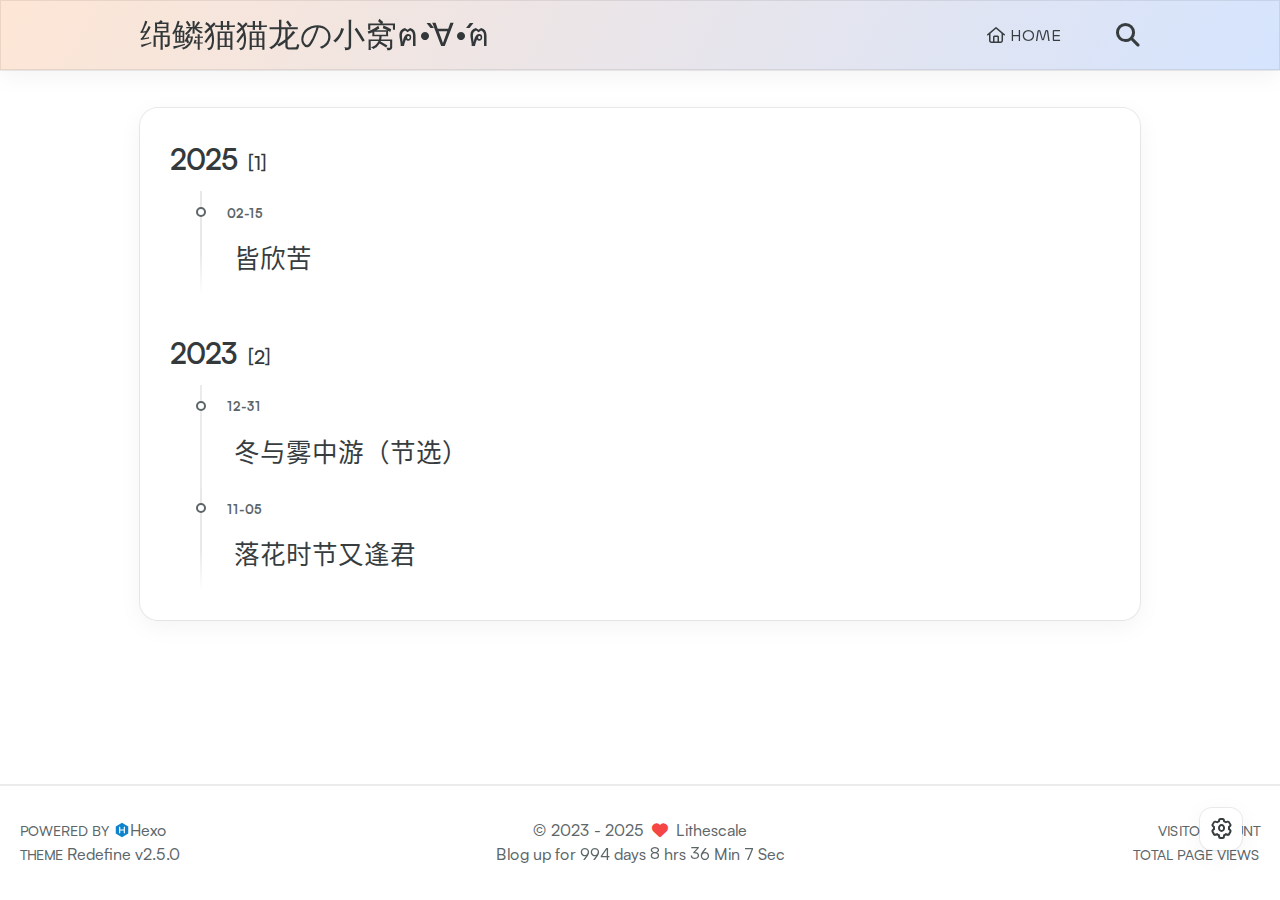
<file: archives/index.html>
<!DOCTYPE html>
<html lang="en">
<head>
    <meta charset="utf-8">
    <meta name="viewport" content="width=device-width, initial-scale=1">
    <meta name="keywords" content="Hexo Theme Redefine">
    
    <meta name="author" content="Lithescale">
    <!-- preconnect -->
    <link rel="preconnect" href="https://fonts.googleapis.com">
    <link rel="preconnect" href="https://fonts.gstatic.com" crossorigin>

    
    <!--- Seo Part-->
    
    <link rel="canonical" href="https://flechn.github.io/archives/"/>
    <meta name="robots" content="index,follow">
    <meta name="googlebot" content="index,follow">
    <meta name="revisit-after" content="1 days">
    
        <meta property="og:type" content="website">
<meta property="og:title" content="Hexo">
<meta property="og:url" content="https://flechn.github.io/archives/index.html">
<meta property="og:site_name" content="Hexo">
<meta property="og:locale" content="en_US">
<meta property="article:author" content="John Doe">
<meta name="twitter:card" content="summary">
    
    
    <!--- Icon Part-->
    <link rel="icon" type="image/png" href="https://fig.lscd.cc/file/8280c5a23517429c062c4.png" sizes="192x192">
    <link rel="apple-touch-icon" sizes="180x180" href="https://fig.lscd.cc/file/8280c5a23517429c062c4.png">
    <meta name="theme-color" content="#FF7B53">
    <link rel="shortcut icon" href="https://fig.lscd.cc/file/8280c5a23517429c062c4.png">
    <!--- Page Info-->
    
    <title>
        
            Archive -
        
        绵鳞猫猫龙の小窝ฅ•̀∀•́ฅ
    </title>
    
<link rel="stylesheet" href="/css/style.css">


    
        
<link rel="stylesheet" href="/assets/build/styles.css">

    

    
<link rel="stylesheet" href="/fonts/fonts.css">

    
<link rel="stylesheet" href="/fonts/Satoshi/satoshi.css">

    
<link rel="stylesheet" href="/fonts/Chillax/chillax.css">

    <!--- Font Part-->
    
    
    
    

    <!--- Inject Part-->
    
    <script id="hexo-configurations">
    window.config = {"hostname":"flechn.github.io","root":"/","language":"en","path":"search.xml"};
    window.theme = {"articles":{"style":{"font_size":"16px","line_height":1.5,"image_border_radius":"14px","image_alignment":"center","image_caption":false,"link_icon":true},"word_count":{"enable":true,"count":true,"min2read":true},"author_label":{"enable":true,"auto":false,"list":[]},"code_block":{"copy":true,"style":"mac","font":{"enable":false,"family":null,"url":null}},"toc":{"enable":true,"max_depth":3,"number":false,"expand":true,"init_open":true},"copyright":true,"lazyload":true,"recommendation":{"enable":false,"title":"推荐阅读","limit":3,"mobile_limit":2,"placeholder":"/images/wallhaven-wqery6-light.webp","skip_dirs":[]}},"colors":{"primary":"#FF7B53","secondary":null},"global":{"fonts":{"chinese":{"enable":false,"family":null,"url":null},"english":{"enable":false,"family":null,"url":null}},"content_max_width":"1000px","sidebar_width":"210px","hover":{"shadow":true,"scale":false},"scroll_progress":{"bar":false,"percentage":true},"website_counter":{"url":"https://busuanzi.ibruce.info/busuanzi/2.3/busuanzi.pure.mini.js","enable":true,"site_pv":true,"site_uv":true,"post_pv":true},"single_page":true,"open_graph":true,"google_analytics":{"enable":false,"id":null}},"home_banner":{"enable":true,"style":"fixed","image":{"light":"https://fig.lscd.cc/file/172b1b7dfab0bb85135b8.jpg","dark":"/images/wallhaven-wqery6-dark.webp"},"title":"Lithescale is here~","subtitle":{"text":["戚雨藏云碎诡风，轻羽绵鳞猫猫龙"],"hitokoto":{"enable":false,"api":"https://v1.hitokoto.cn"},"typing_speed":100,"backing_speed":80,"starting_delay":500,"backing_delay":1500,"loop":true,"smart_backspace":true},"text_color":{"light":"#fff","dark":"#d1d1b6"},"text_style":{"title_size":"2.8rem","subtitle_size":"1.5rem","line_height":1.2},"custom_font":{"enable":false,"family":null,"url":null},"social_links":{"enable":true,"links":{"github":"https://github.com/flechn","instagram":null,"zhihu":null,"twitter":null,"email":null},"qrs":{"weixin":null}}},"plugins":{"feed":{"enable":false},"aplayer":{"enable":false,"type":"fixed","audios":[{"name":null,"artist":null,"url":null,"cover":null}]},"mermaid":{"enable":false,"version":"9.3.0"}},"version":"2.5.0","navbar":{"auto_hide":false,"color":{"left":"#f78736","right":"#367df7","transparency":35},"links":{"Home":{"path":"/","icon":"fa-regular fa-house"}},"search":{"enable":true,"preload":true}},"page_templates":{"friends_column":2,"tags_style":"blur"},"home":{"sidebar":{"enable":true,"position":"left","first_item":"menu","announcement":null,"links":null},"article_date_format":"auto","categories":{"enable":true,"limit":3},"tags":{"enable":true,"limit":3}},"footerStart":"2023/11/5 13:00:00"};
    window.lang_ago = {"second":"%s seconds ago","minute":"%s minutes ago","hour":"%s hours ago","day":"%s days ago","week":"%s weeks ago","month":"%s months ago","year":"%s years ago"};
    window.data = {"masonry":false};
  </script>
    
    <!--- Fontawesome Part-->
    
<link rel="stylesheet" href="/fontawesome/fontawesome.min.css">

    
<link rel="stylesheet" href="/fontawesome/brands.min.css">

    
<link rel="stylesheet" href="/fontawesome/solid.min.css">

    
<link rel="stylesheet" href="/fontawesome/regular.min.css">

    
    
    
    
<meta name="generator" content="Hexo 7.0.0"></head>


<body>
<div class="progress-bar-container">
    

    
        <span class="pjax-progress-bar"></span>
        <span class="swup-progress-icon">
            <i class="fa-solid fa-circle-notch fa-spin"></i>
        </span>
    
</div>


<main class="page-container" id="swup">

    

    <div class="main-content-container">


        <div class="main-content-header">
            <header class="navbar-container">
    
    <div class="navbar-content">
        <div class="left">
            
            <a class="logo-title" href="/">
                
                绵鳞猫猫龙の小窝ฅ•̀∀•́ฅ
                
            </a>
        </div>

        <div class="right">
            <!-- PC -->
            <div class="desktop">
                <ul class="navbar-list">
                    
                        
                            <li class="navbar-item">
                                <!-- Menu -->
                                <a class="" 
                                    href="/"  >
                                    
                                        
                                            <i class="fa-regular fa-house"></i>
                                        
                                        HOME
                                    
                                </a>
                                <!-- Submenu -->
                                
                            </li>
                    
                    
                        <li class="navbar-item search search-popup-trigger">
                            <i class="fa-solid fa-magnifying-glass"></i>
                        </li>
                    
                </ul>
            </div>
            <!-- Mobile -->
            <div class="mobile">
                
                    <div class="icon-item search search-popup-trigger"><i class="fa-solid fa-magnifying-glass"></i></div>
                
                <div class="icon-item navbar-bar">
                    <div class="navbar-bar-middle"></div>
                </div>
            </div>
        </div>
    </div>

    <!-- Mobile drawer -->
    <div class="navbar-drawer w-full absolute top-0 left-0 bg-background-color">
        <ul class="drawer-navbar-list flex flex-col justify-start items-center">
            
                
                    <li class="drawer-navbar-item text-base my-1.5 flex justify-center items-center">
                        <a class="rounded-3xl py-1.5 px-5 hover:border hover:!text-primary active:!text-primary group " 
                        href="/"  >
                             
                                
                                    <i class="fa-regular fa-house"></i>
                                
                                HOME
                            
                        </a>
                    </li>
                    <!-- Submenu -->
                    
            

        </ul>
    </div>

    <div class="window-mask"></div>

</header>


        </div>

        <div class="main-content-body">

            

            <div class="main-content">

                
                    <div class="archive-container ">
    

<div class="archive-list-container">
    
        <section class="archive-item">
            <div class="archive-item-header">
                <span class="archive-year">2025</span>
                <span class="archive-year-post-count">[1]</span>
            </div>
            <ul class="article-list">
              
                
                    
                    <li class="article-item" date-is='02-15'>
                
                
                    <a href="/2025/02/15/%E7%9A%86%E6%AC%A3%E8%8B%A6/">
                        <span class="article-title">皆欣苦</span>
                    </a>
                
              
            </ul>
        </section>
    
        <section class="archive-item">
            <div class="archive-item-header">
                <span class="archive-year">2023</span>
                <span class="archive-year-post-count">[2]</span>
            </div>
            <ul class="article-list">
              
                
                    
                    <li class="article-item" date-is='12-31'>
                
                
                    <a href="/2023/12/31/%E5%86%AC%E4%B8%8E%E9%9B%BE%E4%B8%AD%E6%B8%B8/">
                        <span class="article-title">冬与雾中游（节选）</span>
                    </a>
                
              
                
                    
                    <li class="article-item" date-is='11-05'>
                
                
                    <a href="/2023/11/05/%E8%90%BD%E8%8A%B1%E6%97%B6%E8%8A%82%E5%8F%88%E9%80%A2%E5%90%9B/">
                        <span class="article-title">落花时节又逢君</span>
                    </a>
                
              
            </ul>
        </section>
    
</div>

</div>

                

            </div>

            

        </div>

        <div class="main-content-footer">
            <footer class="footer mt-5 py-5 h-auto text-base text-third-text-color relative border-t-2 border-t-border-color">
    <div class="info-container py-3 text-center">
        
        <div class="text-center">
            &copy;
            
              <span>2023</span>
              -
            
            2025&nbsp;&nbsp;<i class="fa-solid fa-heart fa-beat" style="--fa-animation-duration: 0.5s; color: #f54545"></i>&nbsp;&nbsp;<a href="/">Lithescale</a>
        </div>
        
            <script data-swup-reload-script src="https://busuanzi.ibruce.info/busuanzi/2.3/busuanzi.pure.mini.js"></script>
            <div class="relative text-center lg:absolute lg:right-[20px] lg:top-1/2 lg:-translate-y-1/2 lg:text-right">
                
                    <span id="busuanzi_container_site_uv" class="lg:!block">
                        <span class="text-sm">VISITOR COUNT</span>
                        <span id="busuanzi_value_site_uv"></span>
                    </span>
                
                
                    <span id="busuanzi_container_site_pv" class="lg:!block">
                        <span class="text-sm">TOTAL PAGE VIEWS</span>
                        <span id="busuanzi_value_site_pv"></span>
                    </span>
                
            </div>
        
        <div class="relative text-center lg:absolute lg:left-[20px] lg:top-1/2 lg:-translate-y-1/2 lg:text-left">
            <span class="lg:block text-sm">POWERED BY <?xml version="1.0" encoding="utf-8"?><!DOCTYPE svg PUBLIC "-//W3C//DTD SVG 1.1//EN" "http://www.w3.org/Graphics/SVG/1.1/DTD/svg11.dtd"><svg class="relative top-[2px] inline-block align-baseline" version="1.1" id="圖層_1" xmlns="http://www.w3.org/2000/svg" xmlns:xlink="http://www.w3.org/1999/xlink" x="0px" y="0px" width="1rem" height="1rem" viewBox="0 0 512 512" enable-background="new 0 0 512 512" xml:space="preserve"><path fill="#0E83CD" d="M256.4,25.8l-200,115.5L56,371.5l199.6,114.7l200-115.5l0.4-230.2L256.4,25.8z M349,354.6l-18.4,10.7l-18.6-11V275H200v79.6l-18.4,10.7l-18.6-11v-197l18.5-10.6l18.5,10.8V237h112v-79.6l18.5-10.6l18.5,10.8V354.6z"/></svg><a target="_blank" class="text-base" href="https://hexo.io">Hexo</a></span>
            <span class="text-sm lg:block">THEME&nbsp;<a class="text-base" target="_blank" href="https://github.com/EvanNotFound/hexo-theme-redefine">Redefine v2.5.0</a></span>
        </div>
        
        
            <div>
                Blog up for <span class="odometer" id="runtime_days" ></span> days <span class="odometer" id="runtime_hours"></span> hrs <span class="odometer" id="runtime_minutes"></span> Min <span class="odometer" id="runtime_seconds"></span> Sec
            </div>
        
        
            <script data-swup-reload-script>
                try {
                    function odometer_init() {
                    const elements = document.querySelectorAll('.odometer');
                    elements.forEach(el => {
                        new Odometer({
                            el,
                            format: '( ddd).dd',
                            duration: 200
                        });
                    });
                    }
                    odometer_init();
                } catch (error) {}
            </script>
        
        
        
    </div>  
</footer>
        </div>
    </div>

    

    <div class="right-side-tools-container">
        <div class="side-tools-container">
    <ul class="hidden-tools-list">
        <li class="right-bottom-tools tool-font-adjust-plus flex justify-center items-center">
            <i class="fa-regular fa-magnifying-glass-plus"></i>
        </li>

        <li class="right-bottom-tools tool-font-adjust-minus flex justify-center items-center">
            <i class="fa-regular fa-magnifying-glass-minus"></i>
        </li>

        <li class="right-bottom-tools tool-dark-light-toggle flex justify-center items-center">
            <i class="fa-regular fa-moon"></i>
        </li>

        <!-- rss -->
        

        

        <li class="right-bottom-tools tool-scroll-to-bottom flex justify-center items-center">
            <i class="fa-regular fa-arrow-down"></i>
        </li>
    </ul>

    <ul class="visible-tools-list">
        <li class="right-bottom-tools toggle-tools-list flex justify-center items-center">
            <i class="fa-regular fa-cog fa-spin"></i>
        </li>
        
            <li class="right-bottom-tools tool-scroll-to-top flex justify-center items-center">
                <i class="arrow-up fas fa-arrow-up"></i>
                <span class="percent"></span>
            </li>
        
        
    </ul>
</div>

    </div>

    <div class="image-viewer-container">
    <img src="">
</div>


    
        <div class="search-pop-overlay">
    <div class="popup search-popup">
        <div class="search-header">
          <span class="search-input-field-pre">
            <i class="fa-solid fa-keyboard"></i>
          </span>
            <div class="search-input-container">
                <input autocomplete="off"
                       autocorrect="off"
                       autocapitalize="off"
                       placeholder="Search..."
                       spellcheck="false"
                       type="search"
                       class="search-input"
                >
            </div>
            <span class="popup-btn-close">
                <i class="fa-solid fa-times"></i>
            </span>
        </div>
        <div id="search-result">
            <div id="no-result">
                <i class="fa-solid fa-spinner fa-spin-pulse fa-5x fa-fw"></i>
            </div>
        </div>
    </div>
</div>

    

</main>


    
<script src="/js/libs/Swup.min.js"></script>

<script src="/js/libs/SwupSlideTheme.min.js"></script>

<script src="/js/libs/SwupScriptsPlugin.min.js"></script>

<script src="/js/libs/SwupProgressPlugin.min.js"></script>

<script src="/js/libs/SwupScrollPlugin.min.js"></script>

<script src="/js/libs/SwupPreloadPlugin.min.js"></script>

<script>
    const swup = new Swup({
        plugins: [
            new SwupScriptsPlugin({
                optin: true,
            }),
            new SwupProgressPlugin(),
            new SwupScrollPlugin({
                offset: 80,
            }),
            new SwupSlideTheme({
                mainElement: ".main-content-body",
            }),
            new SwupPreloadPlugin(),
        ],
        containers: ["#swup"],
    });
</script>







<script src="/js/tools/imageViewer.js" type="module"></script>

<script src="/js/utils.js" type="module"></script>

<script src="/js/main.js" type="module"></script>

<script src="/js/layouts/navbarShrink.js" type="module"></script>

<script src="/js/tools/scrollTopBottom.js" type="module"></script>

<script src="/js/tools/lightDarkSwitch.js" type="module"></script>

<script src="/js/layouts/categoryList.js" type="module"></script>



    
<script src="/js/tools/localSearch.js" type="module"></script>




    
<script src="/js/tools/codeBlock.js" type="module"></script>




    
<script src="/js/layouts/lazyload.js" type="module"></script>




    
<script src="/js/tools/runtime.js"></script>

    
<script src="/js/libs/odometer.min.js"></script>

    
<link rel="stylesheet" href="/assets/odometer-theme-minimal.css">




  
<script src="/js/libs/Typed.min.js"></script>

  
<script src="/js/plugins/typed.js" type="module"></script>







<div class="post-scripts" data-swup-reload-script>
    
        
<script src="/js/libs/anime.min.js"></script>

        
<script src="/js/tools/tocToggle.js" type="module"></script>

<script src="/js/layouts/toc.js" type="module"></script>

<script src="/js/plugins/tabs.js" type="module"></script>

    
</div>


</body>
</html>
</file>
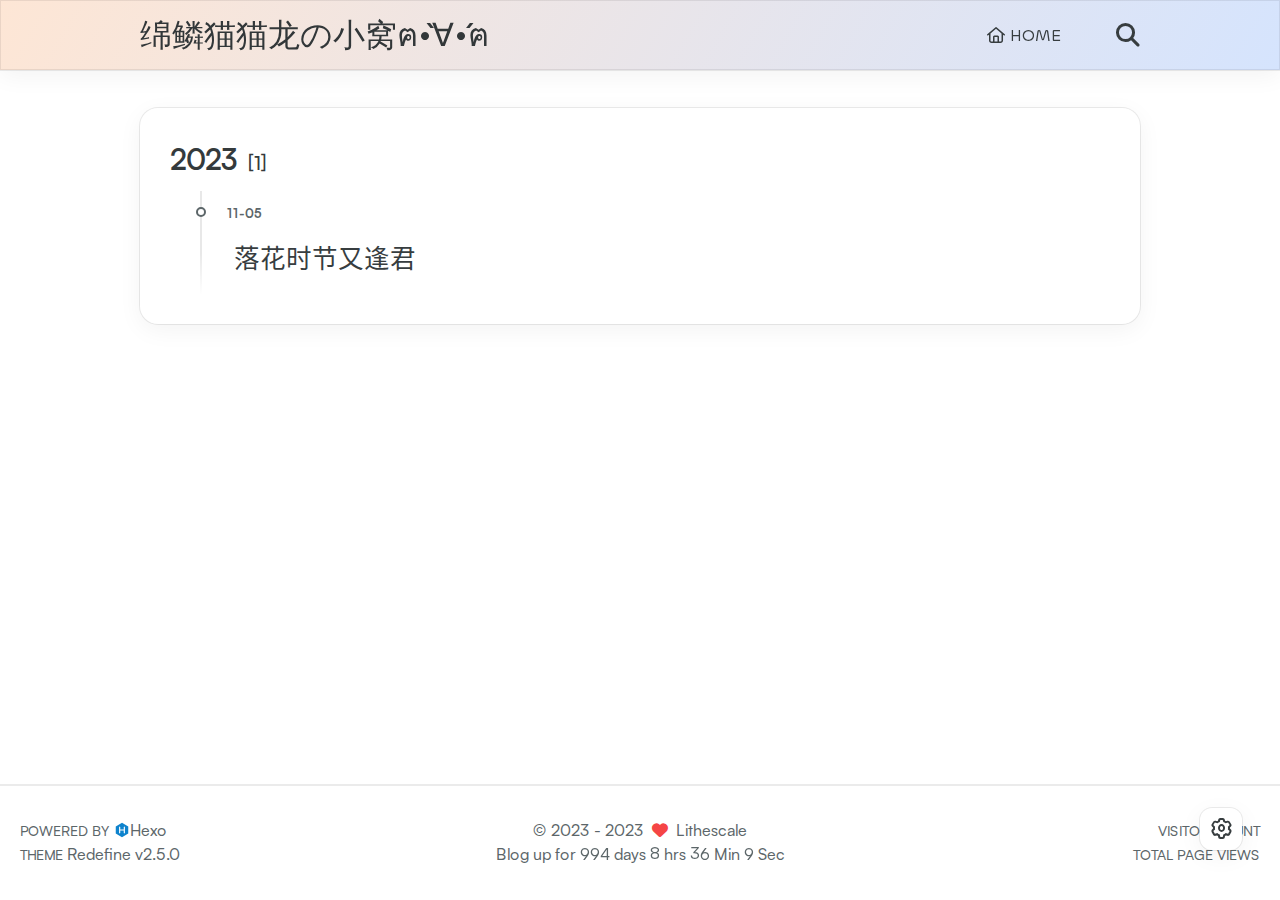
<file: archives/2023/index.html>
<!DOCTYPE html>
<html lang="en">
<head>
    <meta charset="utf-8">
    <meta name="viewport" content="width=device-width, initial-scale=1">
    <meta name="keywords" content="Hexo Theme Redefine">
    
    <meta name="author" content="Lithescale">
    <!-- preconnect -->
    <link rel="preconnect" href="https://fonts.googleapis.com">
    <link rel="preconnect" href="https://fonts.gstatic.com" crossorigin>

    
    <!--- Seo Part-->
    
    <link rel="canonical" href="https://flechn.github.io/archives/2023/"/>
    <meta name="robots" content="index,follow">
    <meta name="googlebot" content="index,follow">
    <meta name="revisit-after" content="1 days">
    
        <meta property="og:type" content="website">
<meta property="og:title" content="Hexo">
<meta property="og:url" content="https://flechn.github.io/archives/2023/index.html">
<meta property="og:site_name" content="Hexo">
<meta property="og:locale" content="en_US">
<meta property="article:author" content="John Doe">
<meta name="twitter:card" content="summary">
    
    
    <!--- Icon Part-->
    <link rel="icon" type="image/png" href="https://fig.lscd.cc/file/8280c5a23517429c062c4.png" sizes="192x192">
    <link rel="apple-touch-icon" sizes="180x180" href="https://fig.lscd.cc/file/8280c5a23517429c062c4.png">
    <meta name="theme-color" content="#FF7B53">
    <link rel="shortcut icon" href="https://fig.lscd.cc/file/8280c5a23517429c062c4.png">
    <!--- Page Info-->
    
    <title>
        
            Archive: 2023 -
        
        绵鳞猫猫龙の小窝ฅ•̀∀•́ฅ
    </title>
    
<link rel="stylesheet" href="/css/style.css">


    
        
<link rel="stylesheet" href="/assets/build/styles.css">

    

    
<link rel="stylesheet" href="/fonts/fonts.css">

    
<link rel="stylesheet" href="/fonts/Satoshi/satoshi.css">

    
<link rel="stylesheet" href="/fonts/Chillax/chillax.css">

    <!--- Font Part-->
    
    
    
    

    <!--- Inject Part-->
    
    <script id="hexo-configurations">
    window.config = {"hostname":"flechn.github.io","root":"/","language":"en","path":"search.xml"};
    window.theme = {"articles":{"style":{"font_size":"16px","line_height":1.5,"image_border_radius":"14px","image_alignment":"center","image_caption":false,"link_icon":true},"word_count":{"enable":true,"count":true,"min2read":true},"author_label":{"enable":true,"auto":false,"list":[]},"code_block":{"copy":true,"style":"mac","font":{"enable":false,"family":null,"url":null}},"toc":{"enable":true,"max_depth":3,"number":false,"expand":true,"init_open":true},"copyright":true,"lazyload":true,"recommendation":{"enable":false,"title":"推荐阅读","limit":3,"mobile_limit":2,"placeholder":"/images/wallhaven-wqery6-light.webp","skip_dirs":[]}},"colors":{"primary":"#FF7B53","secondary":null},"global":{"fonts":{"chinese":{"enable":false,"family":null,"url":null},"english":{"enable":false,"family":null,"url":null}},"content_max_width":"1000px","sidebar_width":"210px","hover":{"shadow":true,"scale":false},"scroll_progress":{"bar":false,"percentage":true},"website_counter":{"url":"https://busuanzi.ibruce.info/busuanzi/2.3/busuanzi.pure.mini.js","enable":true,"site_pv":true,"site_uv":true,"post_pv":true},"single_page":true,"open_graph":true,"google_analytics":{"enable":false,"id":null}},"home_banner":{"enable":true,"style":"fixed","image":{"light":"https://fig.lscd.cc/file/172b1b7dfab0bb85135b8.jpg","dark":"/images/wallhaven-wqery6-dark.webp"},"title":"Lithescale is here~","subtitle":{"text":["戚雨藏云碎诡风，轻羽绵鳞猫猫龙"],"hitokoto":{"enable":false,"api":"https://v1.hitokoto.cn"},"typing_speed":100,"backing_speed":80,"starting_delay":500,"backing_delay":1500,"loop":true,"smart_backspace":true},"text_color":{"light":"#fff","dark":"#d1d1b6"},"text_style":{"title_size":"2.8rem","subtitle_size":"1.5rem","line_height":1.2},"custom_font":{"enable":false,"family":null,"url":null},"social_links":{"enable":true,"links":{"github":"https://github.com/flechn","instagram":null,"zhihu":null,"twitter":null,"email":null},"qrs":{"weixin":null}}},"plugins":{"feed":{"enable":false},"aplayer":{"enable":false,"type":"fixed","audios":[{"name":null,"artist":null,"url":null,"cover":null}]},"mermaid":{"enable":false,"version":"9.3.0"}},"version":"2.5.0","navbar":{"auto_hide":false,"color":{"left":"#f78736","right":"#367df7","transparency":35},"links":{"Home":{"path":"/","icon":"fa-regular fa-house"}},"search":{"enable":true,"preload":true}},"page_templates":{"friends_column":2,"tags_style":"blur"},"home":{"sidebar":{"enable":true,"position":"left","first_item":"menu","announcement":null,"links":null},"article_date_format":"auto","categories":{"enable":true,"limit":3},"tags":{"enable":true,"limit":3}},"footerStart":"2023/11/5 13:00:00"};
    window.lang_ago = {"second":"%s seconds ago","minute":"%s minutes ago","hour":"%s hours ago","day":"%s days ago","week":"%s weeks ago","month":"%s months ago","year":"%s years ago"};
    window.data = {"masonry":false};
  </script>
    
    <!--- Fontawesome Part-->
    
<link rel="stylesheet" href="/fontawesome/fontawesome.min.css">

    
<link rel="stylesheet" href="/fontawesome/brands.min.css">

    
<link rel="stylesheet" href="/fontawesome/solid.min.css">

    
<link rel="stylesheet" href="/fontawesome/regular.min.css">

    
    
    
    
<meta name="generator" content="Hexo 7.0.0"></head>


<body>
<div class="progress-bar-container">
    

    
        <span class="pjax-progress-bar"></span>
        <span class="swup-progress-icon">
            <i class="fa-solid fa-circle-notch fa-spin"></i>
        </span>
    
</div>


<main class="page-container" id="swup">

    

    <div class="main-content-container">


        <div class="main-content-header">
            <header class="navbar-container">
    
    <div class="navbar-content">
        <div class="left">
            
            <a class="logo-title" href="/">
                
                绵鳞猫猫龙の小窝ฅ•̀∀•́ฅ
                
            </a>
        </div>

        <div class="right">
            <!-- PC -->
            <div class="desktop">
                <ul class="navbar-list">
                    
                        
                            <li class="navbar-item">
                                <!-- Menu -->
                                <a class="" 
                                    href="/"  >
                                    
                                        
                                            <i class="fa-regular fa-house"></i>
                                        
                                        HOME
                                    
                                </a>
                                <!-- Submenu -->
                                
                            </li>
                    
                    
                        <li class="navbar-item search search-popup-trigger">
                            <i class="fa-solid fa-magnifying-glass"></i>
                        </li>
                    
                </ul>
            </div>
            <!-- Mobile -->
            <div class="mobile">
                
                    <div class="icon-item search search-popup-trigger"><i class="fa-solid fa-magnifying-glass"></i></div>
                
                <div class="icon-item navbar-bar">
                    <div class="navbar-bar-middle"></div>
                </div>
            </div>
        </div>
    </div>

    <!-- Mobile drawer -->
    <div class="navbar-drawer w-full absolute top-0 left-0 bg-background-color">
        <ul class="drawer-navbar-list flex flex-col justify-start items-center">
            
                
                    <li class="drawer-navbar-item text-base my-1.5 flex justify-center items-center">
                        <a class="rounded-3xl py-1.5 px-5 hover:border hover:!text-primary active:!text-primary group " 
                        href="/"  >
                             
                                
                                    <i class="fa-regular fa-house"></i>
                                
                                HOME
                            
                        </a>
                    </li>
                    <!-- Submenu -->
                    
            

        </ul>
    </div>

    <div class="window-mask"></div>

</header>


        </div>

        <div class="main-content-body">

            

            <div class="main-content">

                
                    <div class="archive-container ">
    

<div class="archive-list-container">
    
        <section class="archive-item">
            <div class="archive-item-header">
                <span class="archive-year">2023</span>
                <span class="archive-year-post-count">[1]</span>
            </div>
            <ul class="article-list">
              
                
                    
                    <li class="article-item" date-is='11-05'>
                
                
                    <a href="/2023/11/05/%E8%90%BD%E8%8A%B1%E6%97%B6%E8%8A%82%E5%8F%88%E9%80%A2%E5%90%9B/">
                        <span class="article-title">落花时节又逢君</span>
                    </a>
                
              
            </ul>
        </section>
    
</div>

</div>

                

            </div>

            

        </div>

        <div class="main-content-footer">
            <footer class="footer mt-5 py-5 h-auto text-base text-third-text-color relative border-t-2 border-t-border-color">
    <div class="info-container py-3 text-center">
        
        <div class="text-center">
            &copy;
            
              <span>2023</span>
              -
            
            2023&nbsp;&nbsp;<i class="fa-solid fa-heart fa-beat" style="--fa-animation-duration: 0.5s; color: #f54545"></i>&nbsp;&nbsp;<a href="/">Lithescale</a>
        </div>
        
            <script data-swup-reload-script src="https://busuanzi.ibruce.info/busuanzi/2.3/busuanzi.pure.mini.js"></script>
            <div class="relative text-center lg:absolute lg:right-[20px] lg:top-1/2 lg:-translate-y-1/2 lg:text-right">
                
                    <span id="busuanzi_container_site_uv" class="lg:!block">
                        <span class="text-sm">VISITOR COUNT</span>
                        <span id="busuanzi_value_site_uv"></span>
                    </span>
                
                
                    <span id="busuanzi_container_site_pv" class="lg:!block">
                        <span class="text-sm">TOTAL PAGE VIEWS</span>
                        <span id="busuanzi_value_site_pv"></span>
                    </span>
                
            </div>
        
        <div class="relative text-center lg:absolute lg:left-[20px] lg:top-1/2 lg:-translate-y-1/2 lg:text-left">
            <span class="lg:block text-sm">POWERED BY <?xml version="1.0" encoding="utf-8"?><!DOCTYPE svg PUBLIC "-//W3C//DTD SVG 1.1//EN" "http://www.w3.org/Graphics/SVG/1.1/DTD/svg11.dtd"><svg class="relative top-[2px] inline-block align-baseline" version="1.1" id="圖層_1" xmlns="http://www.w3.org/2000/svg" xmlns:xlink="http://www.w3.org/1999/xlink" x="0px" y="0px" width="1rem" height="1rem" viewBox="0 0 512 512" enable-background="new 0 0 512 512" xml:space="preserve"><path fill="#0E83CD" d="M256.4,25.8l-200,115.5L56,371.5l199.6,114.7l200-115.5l0.4-230.2L256.4,25.8z M349,354.6l-18.4,10.7l-18.6-11V275H200v79.6l-18.4,10.7l-18.6-11v-197l18.5-10.6l18.5,10.8V237h112v-79.6l18.5-10.6l18.5,10.8V354.6z"/></svg><a target="_blank" class="text-base" href="https://hexo.io">Hexo</a></span>
            <span class="text-sm lg:block">THEME&nbsp;<a class="text-base" target="_blank" href="https://github.com/EvanNotFound/hexo-theme-redefine">Redefine v2.5.0</a></span>
        </div>
        
        
            <div>
                Blog up for <span class="odometer" id="runtime_days" ></span> days <span class="odometer" id="runtime_hours"></span> hrs <span class="odometer" id="runtime_minutes"></span> Min <span class="odometer" id="runtime_seconds"></span> Sec
            </div>
        
        
            <script data-swup-reload-script>
                try {
                    function odometer_init() {
                    const elements = document.querySelectorAll('.odometer');
                    elements.forEach(el => {
                        new Odometer({
                            el,
                            format: '( ddd).dd',
                            duration: 200
                        });
                    });
                    }
                    odometer_init();
                } catch (error) {}
            </script>
        
        
        
    </div>  
</footer>
        </div>
    </div>

    

    <div class="right-side-tools-container">
        <div class="side-tools-container">
    <ul class="hidden-tools-list">
        <li class="right-bottom-tools tool-font-adjust-plus flex justify-center items-center">
            <i class="fa-regular fa-magnifying-glass-plus"></i>
        </li>

        <li class="right-bottom-tools tool-font-adjust-minus flex justify-center items-center">
            <i class="fa-regular fa-magnifying-glass-minus"></i>
        </li>

        <li class="right-bottom-tools tool-dark-light-toggle flex justify-center items-center">
            <i class="fa-regular fa-moon"></i>
        </li>

        <!-- rss -->
        

        

        <li class="right-bottom-tools tool-scroll-to-bottom flex justify-center items-center">
            <i class="fa-regular fa-arrow-down"></i>
        </li>
    </ul>

    <ul class="visible-tools-list">
        <li class="right-bottom-tools toggle-tools-list flex justify-center items-center">
            <i class="fa-regular fa-cog fa-spin"></i>
        </li>
        
            <li class="right-bottom-tools tool-scroll-to-top flex justify-center items-center">
                <i class="arrow-up fas fa-arrow-up"></i>
                <span class="percent"></span>
            </li>
        
        
    </ul>
</div>

    </div>

    <div class="image-viewer-container">
    <img src="">
</div>


    
        <div class="search-pop-overlay">
    <div class="popup search-popup">
        <div class="search-header">
          <span class="search-input-field-pre">
            <i class="fa-solid fa-keyboard"></i>
          </span>
            <div class="search-input-container">
                <input autocomplete="off"
                       autocorrect="off"
                       autocapitalize="off"
                       placeholder="Search..."
                       spellcheck="false"
                       type="search"
                       class="search-input"
                >
            </div>
            <span class="popup-btn-close">
                <i class="fa-solid fa-times"></i>
            </span>
        </div>
        <div id="search-result">
            <div id="no-result">
                <i class="fa-solid fa-spinner fa-spin-pulse fa-5x fa-fw"></i>
            </div>
        </div>
    </div>
</div>

    

</main>


    
<script src="/js/libs/Swup.min.js"></script>

<script src="/js/libs/SwupSlideTheme.min.js"></script>

<script src="/js/libs/SwupScriptsPlugin.min.js"></script>

<script src="/js/libs/SwupProgressPlugin.min.js"></script>

<script src="/js/libs/SwupScrollPlugin.min.js"></script>

<script src="/js/libs/SwupPreloadPlugin.min.js"></script>

<script>
    const swup = new Swup({
        plugins: [
            new SwupScriptsPlugin({
                optin: true,
            }),
            new SwupProgressPlugin(),
            new SwupScrollPlugin({
                offset: 80,
            }),
            new SwupSlideTheme({
                mainElement: ".main-content-body",
            }),
            new SwupPreloadPlugin(),
        ],
        containers: ["#swup"],
    });
</script>







<script src="/js/tools/imageViewer.js" type="module"></script>

<script src="/js/utils.js" type="module"></script>

<script src="/js/main.js" type="module"></script>

<script src="/js/layouts/navbarShrink.js" type="module"></script>

<script src="/js/tools/scrollTopBottom.js" type="module"></script>

<script src="/js/tools/lightDarkSwitch.js" type="module"></script>

<script src="/js/layouts/categoryList.js" type="module"></script>



    
<script src="/js/tools/localSearch.js" type="module"></script>




    
<script src="/js/tools/codeBlock.js" type="module"></script>




    
<script src="/js/layouts/lazyload.js" type="module"></script>




    
<script src="/js/tools/runtime.js"></script>

    
<script src="/js/libs/odometer.min.js"></script>

    
<link rel="stylesheet" href="/assets/odometer-theme-minimal.css">




  
<script src="/js/libs/Typed.min.js"></script>

  
<script src="/js/plugins/typed.js" type="module"></script>







<div class="post-scripts" data-swup-reload-script>
    
        
<script src="/js/libs/anime.min.js"></script>

        
<script src="/js/tools/tocToggle.js" type="module"></script>

<script src="/js/layouts/toc.js" type="module"></script>

<script src="/js/plugins/tabs.js" type="module"></script>

    
</div>


</body>
</html>
</file>
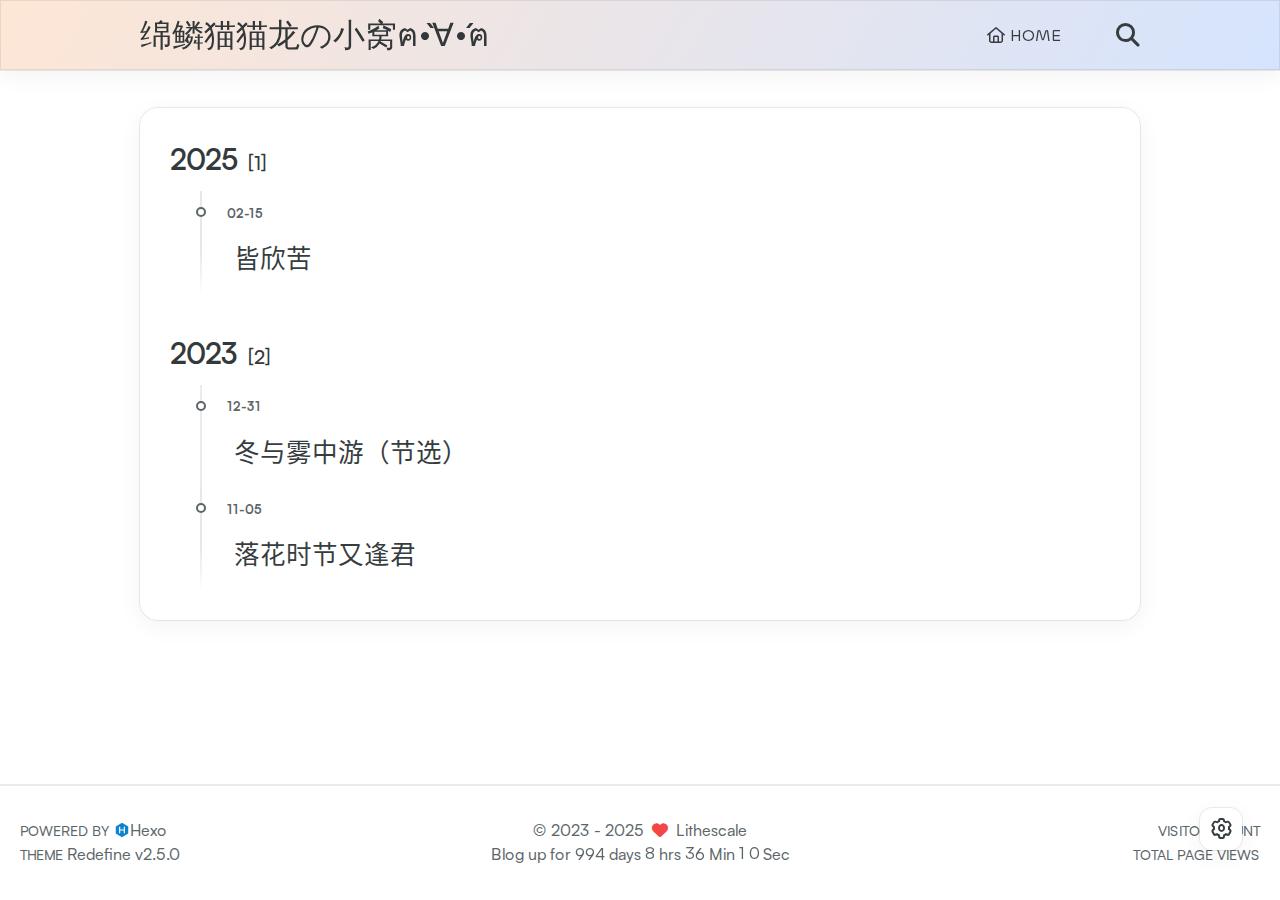
<file: archives/2025/index.html>
<!DOCTYPE html>
<html lang="en">
<head>
    <meta charset="utf-8">
    <meta name="viewport" content="width=device-width, initial-scale=1">
    <meta name="keywords" content="Hexo Theme Redefine">
    
    <meta name="author" content="Lithescale">
    <!-- preconnect -->
    <link rel="preconnect" href="https://fonts.googleapis.com">
    <link rel="preconnect" href="https://fonts.gstatic.com" crossorigin>

    
    <!--- Seo Part-->
    
    <link rel="canonical" href="https://flechn.github.io/archives/2025/"/>
    <meta name="robots" content="index,follow">
    <meta name="googlebot" content="index,follow">
    <meta name="revisit-after" content="1 days">
    
        <meta property="og:type" content="website">
<meta property="og:title" content="Hexo">
<meta property="og:url" content="https://flechn.github.io/archives/2025/index.html">
<meta property="og:site_name" content="Hexo">
<meta property="og:locale" content="en_US">
<meta property="article:author" content="John Doe">
<meta name="twitter:card" content="summary">
    
    
    <!--- Icon Part-->
    <link rel="icon" type="image/png" href="https://fig.lscd.cc/file/8280c5a23517429c062c4.png" sizes="192x192">
    <link rel="apple-touch-icon" sizes="180x180" href="https://fig.lscd.cc/file/8280c5a23517429c062c4.png">
    <meta name="theme-color" content="#FF7B53">
    <link rel="shortcut icon" href="https://fig.lscd.cc/file/8280c5a23517429c062c4.png">
    <!--- Page Info-->
    
    <title>
        
            Archive: 2025 -
        
        绵鳞猫猫龙の小窝ฅ•̀∀•́ฅ
    </title>
    
<link rel="stylesheet" href="/css/style.css">


    
        
<link rel="stylesheet" href="/assets/build/styles.css">

    

    
<link rel="stylesheet" href="/fonts/fonts.css">

    
<link rel="stylesheet" href="/fonts/Satoshi/satoshi.css">

    
<link rel="stylesheet" href="/fonts/Chillax/chillax.css">

    <!--- Font Part-->
    
    
    
    

    <!--- Inject Part-->
    
    <script id="hexo-configurations">
    window.config = {"hostname":"flechn.github.io","root":"/","language":"en","path":"search.xml"};
    window.theme = {"articles":{"style":{"font_size":"16px","line_height":1.5,"image_border_radius":"14px","image_alignment":"center","image_caption":false,"link_icon":true},"word_count":{"enable":true,"count":true,"min2read":true},"author_label":{"enable":true,"auto":false,"list":[]},"code_block":{"copy":true,"style":"mac","font":{"enable":false,"family":null,"url":null}},"toc":{"enable":true,"max_depth":3,"number":false,"expand":true,"init_open":true},"copyright":true,"lazyload":true,"recommendation":{"enable":false,"title":"推荐阅读","limit":3,"mobile_limit":2,"placeholder":"/images/wallhaven-wqery6-light.webp","skip_dirs":[]}},"colors":{"primary":"#FF7B53","secondary":null},"global":{"fonts":{"chinese":{"enable":false,"family":null,"url":null},"english":{"enable":false,"family":null,"url":null}},"content_max_width":"1000px","sidebar_width":"210px","hover":{"shadow":true,"scale":false},"scroll_progress":{"bar":false,"percentage":true},"website_counter":{"url":"https://busuanzi.ibruce.info/busuanzi/2.3/busuanzi.pure.mini.js","enable":true,"site_pv":true,"site_uv":true,"post_pv":true},"single_page":true,"open_graph":true,"google_analytics":{"enable":false,"id":null}},"home_banner":{"enable":true,"style":"fixed","image":{"light":"https://fig.lscd.cc/file/172b1b7dfab0bb85135b8.jpg","dark":"/images/wallhaven-wqery6-dark.webp"},"title":"Lithescale is here~","subtitle":{"text":["戚雨藏云碎诡风，轻羽绵鳞猫猫龙"],"hitokoto":{"enable":false,"api":"https://v1.hitokoto.cn"},"typing_speed":100,"backing_speed":80,"starting_delay":500,"backing_delay":1500,"loop":true,"smart_backspace":true},"text_color":{"light":"#fff","dark":"#d1d1b6"},"text_style":{"title_size":"2.8rem","subtitle_size":"1.5rem","line_height":1.2},"custom_font":{"enable":false,"family":null,"url":null},"social_links":{"enable":true,"links":{"github":"https://github.com/flechn","instagram":null,"zhihu":null,"twitter":null,"email":null},"qrs":{"weixin":null}}},"plugins":{"feed":{"enable":false},"aplayer":{"enable":false,"type":"fixed","audios":[{"name":null,"artist":null,"url":null,"cover":null}]},"mermaid":{"enable":false,"version":"9.3.0"}},"version":"2.5.0","navbar":{"auto_hide":false,"color":{"left":"#f78736","right":"#367df7","transparency":35},"links":{"Home":{"path":"/","icon":"fa-regular fa-house"}},"search":{"enable":true,"preload":true}},"page_templates":{"friends_column":2,"tags_style":"blur"},"home":{"sidebar":{"enable":true,"position":"left","first_item":"menu","announcement":null,"links":null},"article_date_format":"auto","categories":{"enable":true,"limit":3},"tags":{"enable":true,"limit":3}},"footerStart":"2023/11/5 13:00:00"};
    window.lang_ago = {"second":"%s seconds ago","minute":"%s minutes ago","hour":"%s hours ago","day":"%s days ago","week":"%s weeks ago","month":"%s months ago","year":"%s years ago"};
    window.data = {"masonry":false};
  </script>
    
    <!--- Fontawesome Part-->
    
<link rel="stylesheet" href="/fontawesome/fontawesome.min.css">

    
<link rel="stylesheet" href="/fontawesome/brands.min.css">

    
<link rel="stylesheet" href="/fontawesome/solid.min.css">

    
<link rel="stylesheet" href="/fontawesome/regular.min.css">

    
    
    
    
<meta name="generator" content="Hexo 7.0.0"></head>


<body>
<div class="progress-bar-container">
    

    
        <span class="pjax-progress-bar"></span>
        <span class="swup-progress-icon">
            <i class="fa-solid fa-circle-notch fa-spin"></i>
        </span>
    
</div>


<main class="page-container" id="swup">

    

    <div class="main-content-container">


        <div class="main-content-header">
            <header class="navbar-container">
    
    <div class="navbar-content">
        <div class="left">
            
            <a class="logo-title" href="/">
                
                绵鳞猫猫龙の小窝ฅ•̀∀•́ฅ
                
            </a>
        </div>

        <div class="right">
            <!-- PC -->
            <div class="desktop">
                <ul class="navbar-list">
                    
                        
                            <li class="navbar-item">
                                <!-- Menu -->
                                <a class="" 
                                    href="/"  >
                                    
                                        
                                            <i class="fa-regular fa-house"></i>
                                        
                                        HOME
                                    
                                </a>
                                <!-- Submenu -->
                                
                            </li>
                    
                    
                        <li class="navbar-item search search-popup-trigger">
                            <i class="fa-solid fa-magnifying-glass"></i>
                        </li>
                    
                </ul>
            </div>
            <!-- Mobile -->
            <div class="mobile">
                
                    <div class="icon-item search search-popup-trigger"><i class="fa-solid fa-magnifying-glass"></i></div>
                
                <div class="icon-item navbar-bar">
                    <div class="navbar-bar-middle"></div>
                </div>
            </div>
        </div>
    </div>

    <!-- Mobile drawer -->
    <div class="navbar-drawer w-full absolute top-0 left-0 bg-background-color">
        <ul class="drawer-navbar-list flex flex-col justify-start items-center">
            
                
                    <li class="drawer-navbar-item text-base my-1.5 flex justify-center items-center">
                        <a class="rounded-3xl py-1.5 px-5 hover:border hover:!text-primary active:!text-primary group " 
                        href="/"  >
                             
                                
                                    <i class="fa-regular fa-house"></i>
                                
                                HOME
                            
                        </a>
                    </li>
                    <!-- Submenu -->
                    
            

        </ul>
    </div>

    <div class="window-mask"></div>

</header>


        </div>

        <div class="main-content-body">

            

            <div class="main-content">

                
                    <div class="archive-container ">
    

<div class="archive-list-container">
    
        <section class="archive-item">
            <div class="archive-item-header">
                <span class="archive-year">2025</span>
                <span class="archive-year-post-count">[1]</span>
            </div>
            <ul class="article-list">
              
                
                    
                    <li class="article-item" date-is='02-15'>
                
                
                    <a href="/2025/02/15/%E7%9A%86%E6%AC%A3%E8%8B%A6/">
                        <span class="article-title">皆欣苦</span>
                    </a>
                
              
            </ul>
        </section>
    
        <section class="archive-item">
            <div class="archive-item-header">
                <span class="archive-year">2023</span>
                <span class="archive-year-post-count">[2]</span>
            </div>
            <ul class="article-list">
              
                
                    
                    <li class="article-item" date-is='12-31'>
                
                
                    <a href="/2023/12/31/%E5%86%AC%E4%B8%8E%E9%9B%BE%E4%B8%AD%E6%B8%B8/">
                        <span class="article-title">冬与雾中游（节选）</span>
                    </a>
                
              
                
                    
                    <li class="article-item" date-is='11-05'>
                
                
                    <a href="/2023/11/05/%E8%90%BD%E8%8A%B1%E6%97%B6%E8%8A%82%E5%8F%88%E9%80%A2%E5%90%9B/">
                        <span class="article-title">落花时节又逢君</span>
                    </a>
                
              
            </ul>
        </section>
    
</div>

</div>

                

            </div>

            

        </div>

        <div class="main-content-footer">
            <footer class="footer mt-5 py-5 h-auto text-base text-third-text-color relative border-t-2 border-t-border-color">
    <div class="info-container py-3 text-center">
        
        <div class="text-center">
            &copy;
            
              <span>2023</span>
              -
            
            2025&nbsp;&nbsp;<i class="fa-solid fa-heart fa-beat" style="--fa-animation-duration: 0.5s; color: #f54545"></i>&nbsp;&nbsp;<a href="/">Lithescale</a>
        </div>
        
            <script data-swup-reload-script src="https://busuanzi.ibruce.info/busuanzi/2.3/busuanzi.pure.mini.js"></script>
            <div class="relative text-center lg:absolute lg:right-[20px] lg:top-1/2 lg:-translate-y-1/2 lg:text-right">
                
                    <span id="busuanzi_container_site_uv" class="lg:!block">
                        <span class="text-sm">VISITOR COUNT</span>
                        <span id="busuanzi_value_site_uv"></span>
                    </span>
                
                
                    <span id="busuanzi_container_site_pv" class="lg:!block">
                        <span class="text-sm">TOTAL PAGE VIEWS</span>
                        <span id="busuanzi_value_site_pv"></span>
                    </span>
                
            </div>
        
        <div class="relative text-center lg:absolute lg:left-[20px] lg:top-1/2 lg:-translate-y-1/2 lg:text-left">
            <span class="lg:block text-sm">POWERED BY <?xml version="1.0" encoding="utf-8"?><!DOCTYPE svg PUBLIC "-//W3C//DTD SVG 1.1//EN" "http://www.w3.org/Graphics/SVG/1.1/DTD/svg11.dtd"><svg class="relative top-[2px] inline-block align-baseline" version="1.1" id="圖層_1" xmlns="http://www.w3.org/2000/svg" xmlns:xlink="http://www.w3.org/1999/xlink" x="0px" y="0px" width="1rem" height="1rem" viewBox="0 0 512 512" enable-background="new 0 0 512 512" xml:space="preserve"><path fill="#0E83CD" d="M256.4,25.8l-200,115.5L56,371.5l199.6,114.7l200-115.5l0.4-230.2L256.4,25.8z M349,354.6l-18.4,10.7l-18.6-11V275H200v79.6l-18.4,10.7l-18.6-11v-197l18.5-10.6l18.5,10.8V237h112v-79.6l18.5-10.6l18.5,10.8V354.6z"/></svg><a target="_blank" class="text-base" href="https://hexo.io">Hexo</a></span>
            <span class="text-sm lg:block">THEME&nbsp;<a class="text-base" target="_blank" href="https://github.com/EvanNotFound/hexo-theme-redefine">Redefine v2.5.0</a></span>
        </div>
        
        
            <div>
                Blog up for <span class="odometer" id="runtime_days" ></span> days <span class="odometer" id="runtime_hours"></span> hrs <span class="odometer" id="runtime_minutes"></span> Min <span class="odometer" id="runtime_seconds"></span> Sec
            </div>
        
        
            <script data-swup-reload-script>
                try {
                    function odometer_init() {
                    const elements = document.querySelectorAll('.odometer');
                    elements.forEach(el => {
                        new Odometer({
                            el,
                            format: '( ddd).dd',
                            duration: 200
                        });
                    });
                    }
                    odometer_init();
                } catch (error) {}
            </script>
        
        
        
    </div>  
</footer>
        </div>
    </div>

    

    <div class="right-side-tools-container">
        <div class="side-tools-container">
    <ul class="hidden-tools-list">
        <li class="right-bottom-tools tool-font-adjust-plus flex justify-center items-center">
            <i class="fa-regular fa-magnifying-glass-plus"></i>
        </li>

        <li class="right-bottom-tools tool-font-adjust-minus flex justify-center items-center">
            <i class="fa-regular fa-magnifying-glass-minus"></i>
        </li>

        <li class="right-bottom-tools tool-dark-light-toggle flex justify-center items-center">
            <i class="fa-regular fa-moon"></i>
        </li>

        <!-- rss -->
        

        

        <li class="right-bottom-tools tool-scroll-to-bottom flex justify-center items-center">
            <i class="fa-regular fa-arrow-down"></i>
        </li>
    </ul>

    <ul class="visible-tools-list">
        <li class="right-bottom-tools toggle-tools-list flex justify-center items-center">
            <i class="fa-regular fa-cog fa-spin"></i>
        </li>
        
            <li class="right-bottom-tools tool-scroll-to-top flex justify-center items-center">
                <i class="arrow-up fas fa-arrow-up"></i>
                <span class="percent"></span>
            </li>
        
        
    </ul>
</div>

    </div>

    <div class="image-viewer-container">
    <img src="">
</div>


    
        <div class="search-pop-overlay">
    <div class="popup search-popup">
        <div class="search-header">
          <span class="search-input-field-pre">
            <i class="fa-solid fa-keyboard"></i>
          </span>
            <div class="search-input-container">
                <input autocomplete="off"
                       autocorrect="off"
                       autocapitalize="off"
                       placeholder="Search..."
                       spellcheck="false"
                       type="search"
                       class="search-input"
                >
            </div>
            <span class="popup-btn-close">
                <i class="fa-solid fa-times"></i>
            </span>
        </div>
        <div id="search-result">
            <div id="no-result">
                <i class="fa-solid fa-spinner fa-spin-pulse fa-5x fa-fw"></i>
            </div>
        </div>
    </div>
</div>

    

</main>


    
<script src="/js/libs/Swup.min.js"></script>

<script src="/js/libs/SwupSlideTheme.min.js"></script>

<script src="/js/libs/SwupScriptsPlugin.min.js"></script>

<script src="/js/libs/SwupProgressPlugin.min.js"></script>

<script src="/js/libs/SwupScrollPlugin.min.js"></script>

<script src="/js/libs/SwupPreloadPlugin.min.js"></script>

<script>
    const swup = new Swup({
        plugins: [
            new SwupScriptsPlugin({
                optin: true,
            }),
            new SwupProgressPlugin(),
            new SwupScrollPlugin({
                offset: 80,
            }),
            new SwupSlideTheme({
                mainElement: ".main-content-body",
            }),
            new SwupPreloadPlugin(),
        ],
        containers: ["#swup"],
    });
</script>







<script src="/js/tools/imageViewer.js" type="module"></script>

<script src="/js/utils.js" type="module"></script>

<script src="/js/main.js" type="module"></script>

<script src="/js/layouts/navbarShrink.js" type="module"></script>

<script src="/js/tools/scrollTopBottom.js" type="module"></script>

<script src="/js/tools/lightDarkSwitch.js" type="module"></script>

<script src="/js/layouts/categoryList.js" type="module"></script>



    
<script src="/js/tools/localSearch.js" type="module"></script>




    
<script src="/js/tools/codeBlock.js" type="module"></script>




    
<script src="/js/layouts/lazyload.js" type="module"></script>




    
<script src="/js/tools/runtime.js"></script>

    
<script src="/js/libs/odometer.min.js"></script>

    
<link rel="stylesheet" href="/assets/odometer-theme-minimal.css">




  
<script src="/js/libs/Typed.min.js"></script>

  
<script src="/js/plugins/typed.js" type="module"></script>







<div class="post-scripts" data-swup-reload-script>
    
        
<script src="/js/libs/anime.min.js"></script>

        
<script src="/js/tools/tocToggle.js" type="module"></script>

<script src="/js/layouts/toc.js" type="module"></script>

<script src="/js/plugins/tabs.js" type="module"></script>

    
</div>


</body>
</html>
</file>
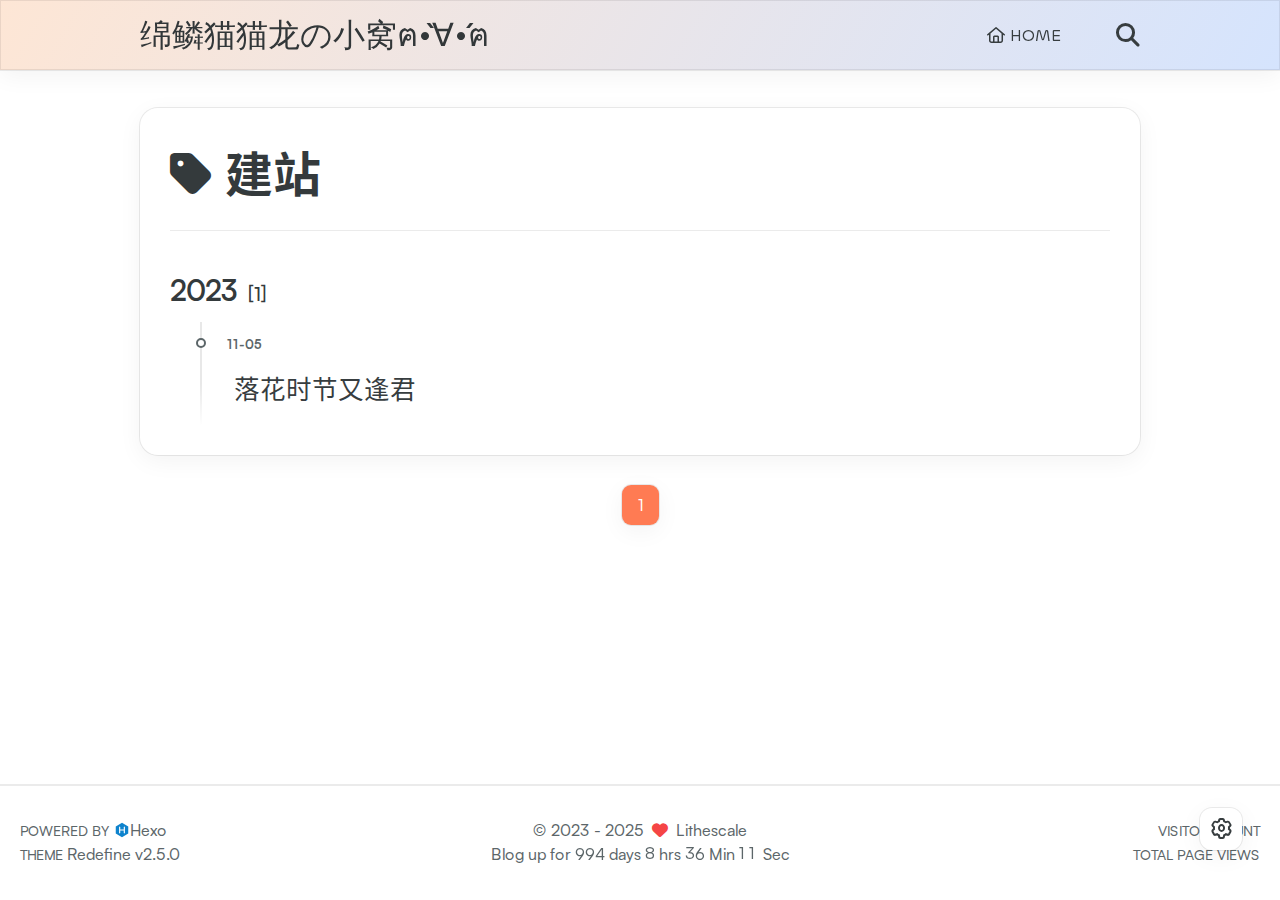
<file: tags/建站/index.html>
<!DOCTYPE html>
<html lang="en">
<head>
    <meta charset="utf-8">
    <meta name="viewport" content="width=device-width, initial-scale=1">
    <meta name="keywords" content="Hexo Theme Redefine">
    
    <meta name="author" content="Lithescale">
    <!-- preconnect -->
    <link rel="preconnect" href="https://fonts.googleapis.com">
    <link rel="preconnect" href="https://fonts.gstatic.com" crossorigin>

    
    <!--- Seo Part-->
    
    <link rel="canonical" href="https://flechn.github.io/tags/建站/"/>
    <meta name="robots" content="index,follow">
    <meta name="googlebot" content="index,follow">
    <meta name="revisit-after" content="1 days">
    
        <meta property="og:type" content="website">
<meta property="og:title" content="Hexo">
<meta property="og:url" content="https://flechn.github.io/tags/%E5%BB%BA%E7%AB%99/index.html">
<meta property="og:site_name" content="Hexo">
<meta property="og:locale" content="en_US">
<meta property="article:author" content="John Doe">
<meta name="twitter:card" content="summary">
    
    
    <!--- Icon Part-->
    <link rel="icon" type="image/png" href="https://fig.lscd.cc/file/8280c5a23517429c062c4.png" sizes="192x192">
    <link rel="apple-touch-icon" sizes="180x180" href="https://fig.lscd.cc/file/8280c5a23517429c062c4.png">
    <meta name="theme-color" content="#FF7B53">
    <link rel="shortcut icon" href="https://fig.lscd.cc/file/8280c5a23517429c062c4.png">
    <!--- Page Info-->
    
    <title>
        
            Tag: 建站 -
        
        绵鳞猫猫龙の小窝ฅ•̀∀•́ฅ
    </title>
    
<link rel="stylesheet" href="/css/style.css">


    
        
<link rel="stylesheet" href="/assets/build/styles.css">

    

    
<link rel="stylesheet" href="/fonts/fonts.css">

    
<link rel="stylesheet" href="/fonts/Satoshi/satoshi.css">

    
<link rel="stylesheet" href="/fonts/Chillax/chillax.css">

    <!--- Font Part-->
    
    
    
    

    <!--- Inject Part-->
    
    <script id="hexo-configurations">
    window.config = {"hostname":"flechn.github.io","root":"/","language":"en","path":"search.xml"};
    window.theme = {"articles":{"style":{"font_size":"16px","line_height":1.5,"image_border_radius":"14px","image_alignment":"center","image_caption":false,"link_icon":true},"word_count":{"enable":true,"count":true,"min2read":true},"author_label":{"enable":true,"auto":false,"list":[]},"code_block":{"copy":true,"style":"mac","font":{"enable":false,"family":null,"url":null}},"toc":{"enable":true,"max_depth":3,"number":false,"expand":true,"init_open":true},"copyright":true,"lazyload":true,"recommendation":{"enable":false,"title":"推荐阅读","limit":3,"mobile_limit":2,"placeholder":"/images/wallhaven-wqery6-light.webp","skip_dirs":[]}},"colors":{"primary":"#FF7B53","secondary":null},"global":{"fonts":{"chinese":{"enable":false,"family":null,"url":null},"english":{"enable":false,"family":null,"url":null}},"content_max_width":"1000px","sidebar_width":"210px","hover":{"shadow":true,"scale":false},"scroll_progress":{"bar":false,"percentage":true},"website_counter":{"url":"https://busuanzi.ibruce.info/busuanzi/2.3/busuanzi.pure.mini.js","enable":true,"site_pv":true,"site_uv":true,"post_pv":true},"single_page":true,"open_graph":true,"google_analytics":{"enable":false,"id":null}},"home_banner":{"enable":true,"style":"fixed","image":{"light":"https://fig.lscd.cc/file/172b1b7dfab0bb85135b8.jpg","dark":"/images/wallhaven-wqery6-dark.webp"},"title":"Lithescale is here~","subtitle":{"text":["戚雨藏云碎诡风，轻羽绵鳞猫猫龙"],"hitokoto":{"enable":false,"api":"https://v1.hitokoto.cn"},"typing_speed":100,"backing_speed":80,"starting_delay":500,"backing_delay":1500,"loop":true,"smart_backspace":true},"text_color":{"light":"#fff","dark":"#d1d1b6"},"text_style":{"title_size":"2.8rem","subtitle_size":"1.5rem","line_height":1.2},"custom_font":{"enable":false,"family":null,"url":null},"social_links":{"enable":true,"links":{"github":"https://github.com/flechn","instagram":null,"zhihu":null,"twitter":null,"email":null},"qrs":{"weixin":null}}},"plugins":{"feed":{"enable":false},"aplayer":{"enable":false,"type":"fixed","audios":[{"name":null,"artist":null,"url":null,"cover":null}]},"mermaid":{"enable":false,"version":"9.3.0"}},"version":"2.5.0","navbar":{"auto_hide":false,"color":{"left":"#f78736","right":"#367df7","transparency":35},"links":{"Home":{"path":"/","icon":"fa-regular fa-house"}},"search":{"enable":true,"preload":true}},"page_templates":{"friends_column":2,"tags_style":"blur"},"home":{"sidebar":{"enable":true,"position":"left","first_item":"menu","announcement":null,"links":null},"article_date_format":"auto","categories":{"enable":true,"limit":3},"tags":{"enable":true,"limit":3}},"footerStart":"2023/11/5 13:00:00"};
    window.lang_ago = {"second":"%s seconds ago","minute":"%s minutes ago","hour":"%s hours ago","day":"%s days ago","week":"%s weeks ago","month":"%s months ago","year":"%s years ago"};
    window.data = {"masonry":false};
  </script>
    
    <!--- Fontawesome Part-->
    
<link rel="stylesheet" href="/fontawesome/fontawesome.min.css">

    
<link rel="stylesheet" href="/fontawesome/brands.min.css">

    
<link rel="stylesheet" href="/fontawesome/solid.min.css">

    
<link rel="stylesheet" href="/fontawesome/regular.min.css">

    
    
    
    
<meta name="generator" content="Hexo 7.0.0"></head>


<body>
<div class="progress-bar-container">
    

    
        <span class="pjax-progress-bar"></span>
        <span class="swup-progress-icon">
            <i class="fa-solid fa-circle-notch fa-spin"></i>
        </span>
    
</div>


<main class="page-container" id="swup">

    

    <div class="main-content-container">


        <div class="main-content-header">
            <header class="navbar-container">
    
    <div class="navbar-content">
        <div class="left">
            
            <a class="logo-title" href="/">
                
                绵鳞猫猫龙の小窝ฅ•̀∀•́ฅ
                
            </a>
        </div>

        <div class="right">
            <!-- PC -->
            <div class="desktop">
                <ul class="navbar-list">
                    
                        
                            <li class="navbar-item">
                                <!-- Menu -->
                                <a class="" 
                                    href="/"  >
                                    
                                        
                                            <i class="fa-regular fa-house"></i>
                                        
                                        HOME
                                    
                                </a>
                                <!-- Submenu -->
                                
                            </li>
                    
                    
                        <li class="navbar-item search search-popup-trigger">
                            <i class="fa-solid fa-magnifying-glass"></i>
                        </li>
                    
                </ul>
            </div>
            <!-- Mobile -->
            <div class="mobile">
                
                    <div class="icon-item search search-popup-trigger"><i class="fa-solid fa-magnifying-glass"></i></div>
                
                <div class="icon-item navbar-bar">
                    <div class="navbar-bar-middle"></div>
                </div>
            </div>
        </div>
    </div>

    <!-- Mobile drawer -->
    <div class="navbar-drawer w-full absolute top-0 left-0 bg-background-color">
        <ul class="drawer-navbar-list flex flex-col justify-start items-center">
            
                
                    <li class="drawer-navbar-item text-base my-1.5 flex justify-center items-center">
                        <a class="rounded-3xl py-1.5 px-5 hover:border hover:!text-primary active:!text-primary group " 
                        href="/"  >
                             
                                
                                    <i class="fa-regular fa-house"></i>
                                
                                HOME
                            
                        </a>
                    </li>
                    <!-- Submenu -->
                    
            

        </ul>
    </div>

    <div class="window-mask"></div>

</header>


        </div>

        <div class="main-content-body">

            

            <div class="main-content">

                
                    <div class="tag-container">
	<div class="tag-name">
		<i class="fa-solid fa-tag"></i>&nbsp;建站
	</div>
	<div class="tag-post-list">
		

<div class="archive-list-container">
    
        <section class="archive-item">
            <div class="archive-item-header">
                <span class="archive-year">2023</span>
                <span class="archive-year-post-count">[1]</span>
            </div>
            <ul class="article-list">
              
                
                    
                    <li class="article-item" date-is='11-05'>
                
                
                    <a href="/2023/11/05/%E8%90%BD%E8%8A%B1%E6%97%B6%E8%8A%82%E5%8F%88%E9%80%A2%E5%90%9B/">
                        <span class="article-title">落花时节又逢君</span>
                    </a>
                
              
            </ul>
        </section>
    
</div>

	</div>
</div>

<div class="tag-paginator">
	<div class="paginator">
    <span class="page-number current">1</span>
</div>

</div>


                

            </div>

            

        </div>

        <div class="main-content-footer">
            <footer class="footer mt-5 py-5 h-auto text-base text-third-text-color relative border-t-2 border-t-border-color">
    <div class="info-container py-3 text-center">
        
        <div class="text-center">
            &copy;
            
              <span>2023</span>
              -
            
            2025&nbsp;&nbsp;<i class="fa-solid fa-heart fa-beat" style="--fa-animation-duration: 0.5s; color: #f54545"></i>&nbsp;&nbsp;<a href="/">Lithescale</a>
        </div>
        
            <script data-swup-reload-script src="https://busuanzi.ibruce.info/busuanzi/2.3/busuanzi.pure.mini.js"></script>
            <div class="relative text-center lg:absolute lg:right-[20px] lg:top-1/2 lg:-translate-y-1/2 lg:text-right">
                
                    <span id="busuanzi_container_site_uv" class="lg:!block">
                        <span class="text-sm">VISITOR COUNT</span>
                        <span id="busuanzi_value_site_uv"></span>
                    </span>
                
                
                    <span id="busuanzi_container_site_pv" class="lg:!block">
                        <span class="text-sm">TOTAL PAGE VIEWS</span>
                        <span id="busuanzi_value_site_pv"></span>
                    </span>
                
            </div>
        
        <div class="relative text-center lg:absolute lg:left-[20px] lg:top-1/2 lg:-translate-y-1/2 lg:text-left">
            <span class="lg:block text-sm">POWERED BY <?xml version="1.0" encoding="utf-8"?><!DOCTYPE svg PUBLIC "-//W3C//DTD SVG 1.1//EN" "http://www.w3.org/Graphics/SVG/1.1/DTD/svg11.dtd"><svg class="relative top-[2px] inline-block align-baseline" version="1.1" id="圖層_1" xmlns="http://www.w3.org/2000/svg" xmlns:xlink="http://www.w3.org/1999/xlink" x="0px" y="0px" width="1rem" height="1rem" viewBox="0 0 512 512" enable-background="new 0 0 512 512" xml:space="preserve"><path fill="#0E83CD" d="M256.4,25.8l-200,115.5L56,371.5l199.6,114.7l200-115.5l0.4-230.2L256.4,25.8z M349,354.6l-18.4,10.7l-18.6-11V275H200v79.6l-18.4,10.7l-18.6-11v-197l18.5-10.6l18.5,10.8V237h112v-79.6l18.5-10.6l18.5,10.8V354.6z"/></svg><a target="_blank" class="text-base" href="https://hexo.io">Hexo</a></span>
            <span class="text-sm lg:block">THEME&nbsp;<a class="text-base" target="_blank" href="https://github.com/EvanNotFound/hexo-theme-redefine">Redefine v2.5.0</a></span>
        </div>
        
        
            <div>
                Blog up for <span class="odometer" id="runtime_days" ></span> days <span class="odometer" id="runtime_hours"></span> hrs <span class="odometer" id="runtime_minutes"></span> Min <span class="odometer" id="runtime_seconds"></span> Sec
            </div>
        
        
            <script data-swup-reload-script>
                try {
                    function odometer_init() {
                    const elements = document.querySelectorAll('.odometer');
                    elements.forEach(el => {
                        new Odometer({
                            el,
                            format: '( ddd).dd',
                            duration: 200
                        });
                    });
                    }
                    odometer_init();
                } catch (error) {}
            </script>
        
        
        
    </div>  
</footer>
        </div>
    </div>

    

    <div class="right-side-tools-container">
        <div class="side-tools-container">
    <ul class="hidden-tools-list">
        <li class="right-bottom-tools tool-font-adjust-plus flex justify-center items-center">
            <i class="fa-regular fa-magnifying-glass-plus"></i>
        </li>

        <li class="right-bottom-tools tool-font-adjust-minus flex justify-center items-center">
            <i class="fa-regular fa-magnifying-glass-minus"></i>
        </li>

        <li class="right-bottom-tools tool-dark-light-toggle flex justify-center items-center">
            <i class="fa-regular fa-moon"></i>
        </li>

        <!-- rss -->
        

        

        <li class="right-bottom-tools tool-scroll-to-bottom flex justify-center items-center">
            <i class="fa-regular fa-arrow-down"></i>
        </li>
    </ul>

    <ul class="visible-tools-list">
        <li class="right-bottom-tools toggle-tools-list flex justify-center items-center">
            <i class="fa-regular fa-cog fa-spin"></i>
        </li>
        
            <li class="right-bottom-tools tool-scroll-to-top flex justify-center items-center">
                <i class="arrow-up fas fa-arrow-up"></i>
                <span class="percent"></span>
            </li>
        
        
    </ul>
</div>

    </div>

    <div class="image-viewer-container">
    <img src="">
</div>


    
        <div class="search-pop-overlay">
    <div class="popup search-popup">
        <div class="search-header">
          <span class="search-input-field-pre">
            <i class="fa-solid fa-keyboard"></i>
          </span>
            <div class="search-input-container">
                <input autocomplete="off"
                       autocorrect="off"
                       autocapitalize="off"
                       placeholder="Search..."
                       spellcheck="false"
                       type="search"
                       class="search-input"
                >
            </div>
            <span class="popup-btn-close">
                <i class="fa-solid fa-times"></i>
            </span>
        </div>
        <div id="search-result">
            <div id="no-result">
                <i class="fa-solid fa-spinner fa-spin-pulse fa-5x fa-fw"></i>
            </div>
        </div>
    </div>
</div>

    

</main>


    
<script src="/js/libs/Swup.min.js"></script>

<script src="/js/libs/SwupSlideTheme.min.js"></script>

<script src="/js/libs/SwupScriptsPlugin.min.js"></script>

<script src="/js/libs/SwupProgressPlugin.min.js"></script>

<script src="/js/libs/SwupScrollPlugin.min.js"></script>

<script src="/js/libs/SwupPreloadPlugin.min.js"></script>

<script>
    const swup = new Swup({
        plugins: [
            new SwupScriptsPlugin({
                optin: true,
            }),
            new SwupProgressPlugin(),
            new SwupScrollPlugin({
                offset: 80,
            }),
            new SwupSlideTheme({
                mainElement: ".main-content-body",
            }),
            new SwupPreloadPlugin(),
        ],
        containers: ["#swup"],
    });
</script>







<script src="/js/tools/imageViewer.js" type="module"></script>

<script src="/js/utils.js" type="module"></script>

<script src="/js/main.js" type="module"></script>

<script src="/js/layouts/navbarShrink.js" type="module"></script>

<script src="/js/tools/scrollTopBottom.js" type="module"></script>

<script src="/js/tools/lightDarkSwitch.js" type="module"></script>

<script src="/js/layouts/categoryList.js" type="module"></script>



    
<script src="/js/tools/localSearch.js" type="module"></script>




    
<script src="/js/tools/codeBlock.js" type="module"></script>




    
<script src="/js/layouts/lazyload.js" type="module"></script>




    
<script src="/js/tools/runtime.js"></script>

    
<script src="/js/libs/odometer.min.js"></script>

    
<link rel="stylesheet" href="/assets/odometer-theme-minimal.css">




  
<script src="/js/libs/Typed.min.js"></script>

  
<script src="/js/plugins/typed.js" type="module"></script>







<div class="post-scripts" data-swup-reload-script>
    
        
<script src="/js/libs/anime.min.js"></script>

        
<script src="/js/tools/tocToggle.js" type="module"></script>

<script src="/js/layouts/toc.js" type="module"></script>

<script src="/js/plugins/tabs.js" type="module"></script>

    
</div>


</body>
</html>
</file>
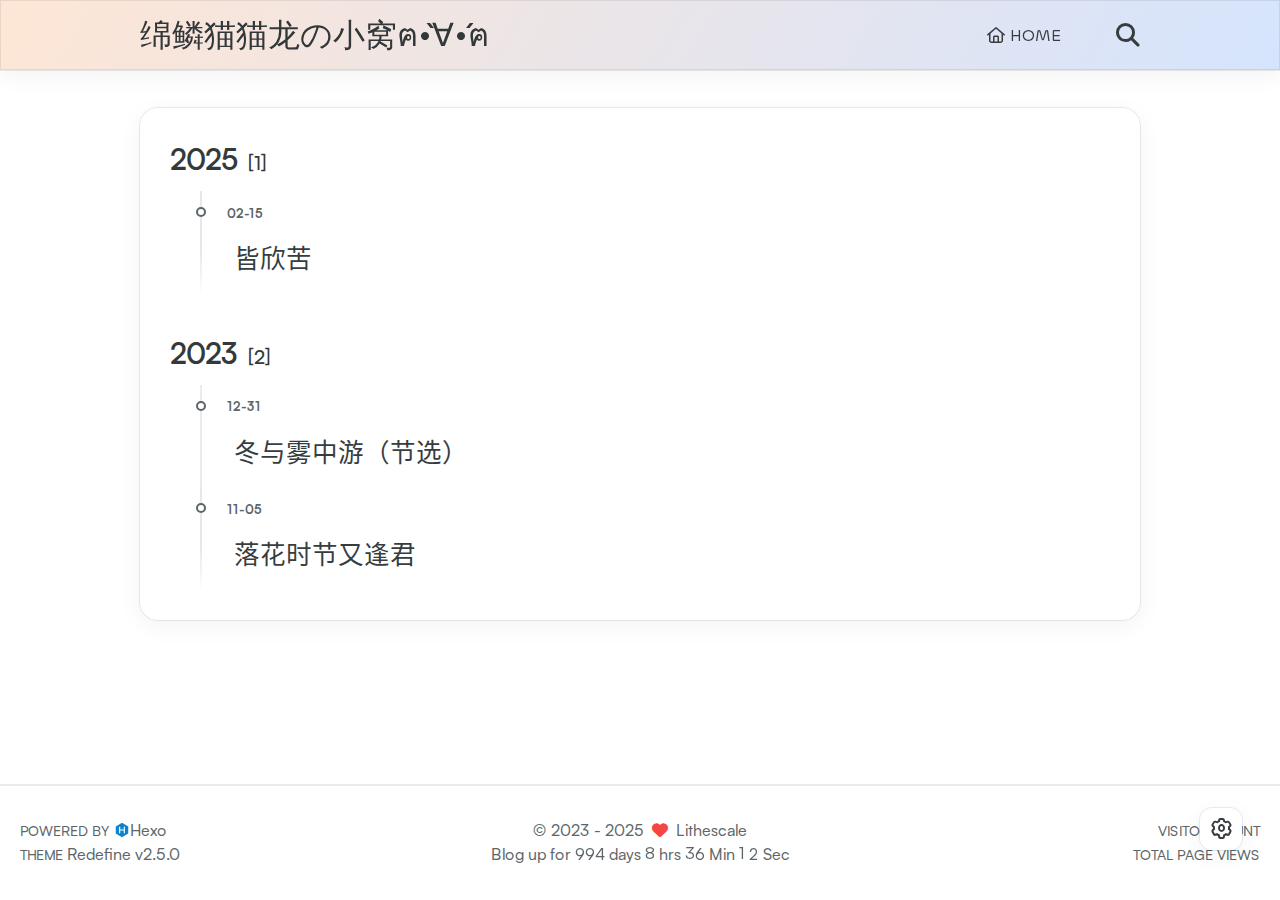
<file: archives/2023/11/index.html>
<!DOCTYPE html>
<html lang="en">
<head>
    <meta charset="utf-8">
    <meta name="viewport" content="width=device-width, initial-scale=1">
    <meta name="keywords" content="Hexo Theme Redefine">
    
    <meta name="author" content="Lithescale">
    <!-- preconnect -->
    <link rel="preconnect" href="https://fonts.googleapis.com">
    <link rel="preconnect" href="https://fonts.gstatic.com" crossorigin>

    
    <!--- Seo Part-->
    
    <link rel="canonical" href="https://flechn.github.io/archives/2023/11/"/>
    <meta name="robots" content="index,follow">
    <meta name="googlebot" content="index,follow">
    <meta name="revisit-after" content="1 days">
    
        <meta property="og:type" content="website">
<meta property="og:title" content="Hexo">
<meta property="og:url" content="https://flechn.github.io/archives/2023/11/index.html">
<meta property="og:site_name" content="Hexo">
<meta property="og:locale" content="en_US">
<meta property="article:author" content="John Doe">
<meta name="twitter:card" content="summary">
    
    
    <!--- Icon Part-->
    <link rel="icon" type="image/png" href="https://fig.lscd.cc/file/8280c5a23517429c062c4.png" sizes="192x192">
    <link rel="apple-touch-icon" sizes="180x180" href="https://fig.lscd.cc/file/8280c5a23517429c062c4.png">
    <meta name="theme-color" content="#FF7B53">
    <link rel="shortcut icon" href="https://fig.lscd.cc/file/8280c5a23517429c062c4.png">
    <!--- Page Info-->
    
    <title>
        
            Archive: 2023/11 -
        
        绵鳞猫猫龙の小窝ฅ•̀∀•́ฅ
    </title>
    
<link rel="stylesheet" href="/css/style.css">


    
        
<link rel="stylesheet" href="/assets/build/styles.css">

    

    
<link rel="stylesheet" href="/fonts/fonts.css">

    
<link rel="stylesheet" href="/fonts/Satoshi/satoshi.css">

    
<link rel="stylesheet" href="/fonts/Chillax/chillax.css">

    <!--- Font Part-->
    
    
    
    

    <!--- Inject Part-->
    
    <script id="hexo-configurations">
    window.config = {"hostname":"flechn.github.io","root":"/","language":"en","path":"search.xml"};
    window.theme = {"articles":{"style":{"font_size":"16px","line_height":1.5,"image_border_radius":"14px","image_alignment":"center","image_caption":false,"link_icon":true},"word_count":{"enable":true,"count":true,"min2read":true},"author_label":{"enable":true,"auto":false,"list":[]},"code_block":{"copy":true,"style":"mac","font":{"enable":false,"family":null,"url":null}},"toc":{"enable":true,"max_depth":3,"number":false,"expand":true,"init_open":true},"copyright":true,"lazyload":true,"recommendation":{"enable":false,"title":"推荐阅读","limit":3,"mobile_limit":2,"placeholder":"/images/wallhaven-wqery6-light.webp","skip_dirs":[]}},"colors":{"primary":"#FF7B53","secondary":null},"global":{"fonts":{"chinese":{"enable":false,"family":null,"url":null},"english":{"enable":false,"family":null,"url":null}},"content_max_width":"1000px","sidebar_width":"210px","hover":{"shadow":true,"scale":false},"scroll_progress":{"bar":false,"percentage":true},"website_counter":{"url":"https://busuanzi.ibruce.info/busuanzi/2.3/busuanzi.pure.mini.js","enable":true,"site_pv":true,"site_uv":true,"post_pv":true},"single_page":true,"open_graph":true,"google_analytics":{"enable":false,"id":null}},"home_banner":{"enable":true,"style":"fixed","image":{"light":"https://fig.lscd.cc/file/172b1b7dfab0bb85135b8.jpg","dark":"/images/wallhaven-wqery6-dark.webp"},"title":"Lithescale is here~","subtitle":{"text":["戚雨藏云碎诡风，轻羽绵鳞猫猫龙"],"hitokoto":{"enable":false,"api":"https://v1.hitokoto.cn"},"typing_speed":100,"backing_speed":80,"starting_delay":500,"backing_delay":1500,"loop":true,"smart_backspace":true},"text_color":{"light":"#fff","dark":"#d1d1b6"},"text_style":{"title_size":"2.8rem","subtitle_size":"1.5rem","line_height":1.2},"custom_font":{"enable":false,"family":null,"url":null},"social_links":{"enable":true,"links":{"github":"https://github.com/flechn","instagram":null,"zhihu":null,"twitter":null,"email":null},"qrs":{"weixin":null}}},"plugins":{"feed":{"enable":false},"aplayer":{"enable":false,"type":"fixed","audios":[{"name":null,"artist":null,"url":null,"cover":null}]},"mermaid":{"enable":false,"version":"9.3.0"}},"version":"2.5.0","navbar":{"auto_hide":false,"color":{"left":"#f78736","right":"#367df7","transparency":35},"links":{"Home":{"path":"/","icon":"fa-regular fa-house"}},"search":{"enable":true,"preload":true}},"page_templates":{"friends_column":2,"tags_style":"blur"},"home":{"sidebar":{"enable":true,"position":"left","first_item":"menu","announcement":null,"links":null},"article_date_format":"auto","categories":{"enable":true,"limit":3},"tags":{"enable":true,"limit":3}},"footerStart":"2023/11/5 13:00:00"};
    window.lang_ago = {"second":"%s seconds ago","minute":"%s minutes ago","hour":"%s hours ago","day":"%s days ago","week":"%s weeks ago","month":"%s months ago","year":"%s years ago"};
    window.data = {"masonry":false};
  </script>
    
    <!--- Fontawesome Part-->
    
<link rel="stylesheet" href="/fontawesome/fontawesome.min.css">

    
<link rel="stylesheet" href="/fontawesome/brands.min.css">

    
<link rel="stylesheet" href="/fontawesome/solid.min.css">

    
<link rel="stylesheet" href="/fontawesome/regular.min.css">

    
    
    
    
<meta name="generator" content="Hexo 7.0.0"></head>


<body>
<div class="progress-bar-container">
    

    
        <span class="pjax-progress-bar"></span>
        <span class="swup-progress-icon">
            <i class="fa-solid fa-circle-notch fa-spin"></i>
        </span>
    
</div>


<main class="page-container" id="swup">

    

    <div class="main-content-container">


        <div class="main-content-header">
            <header class="navbar-container">
    
    <div class="navbar-content">
        <div class="left">
            
            <a class="logo-title" href="/">
                
                绵鳞猫猫龙の小窝ฅ•̀∀•́ฅ
                
            </a>
        </div>

        <div class="right">
            <!-- PC -->
            <div class="desktop">
                <ul class="navbar-list">
                    
                        
                            <li class="navbar-item">
                                <!-- Menu -->
                                <a class="" 
                                    href="/"  >
                                    
                                        
                                            <i class="fa-regular fa-house"></i>
                                        
                                        HOME
                                    
                                </a>
                                <!-- Submenu -->
                                
                            </li>
                    
                    
                        <li class="navbar-item search search-popup-trigger">
                            <i class="fa-solid fa-magnifying-glass"></i>
                        </li>
                    
                </ul>
            </div>
            <!-- Mobile -->
            <div class="mobile">
                
                    <div class="icon-item search search-popup-trigger"><i class="fa-solid fa-magnifying-glass"></i></div>
                
                <div class="icon-item navbar-bar">
                    <div class="navbar-bar-middle"></div>
                </div>
            </div>
        </div>
    </div>

    <!-- Mobile drawer -->
    <div class="navbar-drawer w-full absolute top-0 left-0 bg-background-color">
        <ul class="drawer-navbar-list flex flex-col justify-start items-center">
            
                
                    <li class="drawer-navbar-item text-base my-1.5 flex justify-center items-center">
                        <a class="rounded-3xl py-1.5 px-5 hover:border hover:!text-primary active:!text-primary group " 
                        href="/"  >
                             
                                
                                    <i class="fa-regular fa-house"></i>
                                
                                HOME
                            
                        </a>
                    </li>
                    <!-- Submenu -->
                    
            

        </ul>
    </div>

    <div class="window-mask"></div>

</header>


        </div>

        <div class="main-content-body">

            

            <div class="main-content">

                
                    <div class="archive-container ">
    

<div class="archive-list-container">
    
        <section class="archive-item">
            <div class="archive-item-header">
                <span class="archive-year">2025</span>
                <span class="archive-year-post-count">[1]</span>
            </div>
            <ul class="article-list">
              
                
                    
                    <li class="article-item" date-is='02-15'>
                
                
                    <a href="/2025/02/15/%E7%9A%86%E6%AC%A3%E8%8B%A6/">
                        <span class="article-title">皆欣苦</span>
                    </a>
                
              
            </ul>
        </section>
    
        <section class="archive-item">
            <div class="archive-item-header">
                <span class="archive-year">2023</span>
                <span class="archive-year-post-count">[2]</span>
            </div>
            <ul class="article-list">
              
                
                    
                    <li class="article-item" date-is='12-31'>
                
                
                    <a href="/2023/12/31/%E5%86%AC%E4%B8%8E%E9%9B%BE%E4%B8%AD%E6%B8%B8/">
                        <span class="article-title">冬与雾中游（节选）</span>
                    </a>
                
              
                
                    
                    <li class="article-item" date-is='11-05'>
                
                
                    <a href="/2023/11/05/%E8%90%BD%E8%8A%B1%E6%97%B6%E8%8A%82%E5%8F%88%E9%80%A2%E5%90%9B/">
                        <span class="article-title">落花时节又逢君</span>
                    </a>
                
              
            </ul>
        </section>
    
</div>

</div>

                

            </div>

            

        </div>

        <div class="main-content-footer">
            <footer class="footer mt-5 py-5 h-auto text-base text-third-text-color relative border-t-2 border-t-border-color">
    <div class="info-container py-3 text-center">
        
        <div class="text-center">
            &copy;
            
              <span>2023</span>
              -
            
            2025&nbsp;&nbsp;<i class="fa-solid fa-heart fa-beat" style="--fa-animation-duration: 0.5s; color: #f54545"></i>&nbsp;&nbsp;<a href="/">Lithescale</a>
        </div>
        
            <script data-swup-reload-script src="https://busuanzi.ibruce.info/busuanzi/2.3/busuanzi.pure.mini.js"></script>
            <div class="relative text-center lg:absolute lg:right-[20px] lg:top-1/2 lg:-translate-y-1/2 lg:text-right">
                
                    <span id="busuanzi_container_site_uv" class="lg:!block">
                        <span class="text-sm">VISITOR COUNT</span>
                        <span id="busuanzi_value_site_uv"></span>
                    </span>
                
                
                    <span id="busuanzi_container_site_pv" class="lg:!block">
                        <span class="text-sm">TOTAL PAGE VIEWS</span>
                        <span id="busuanzi_value_site_pv"></span>
                    </span>
                
            </div>
        
        <div class="relative text-center lg:absolute lg:left-[20px] lg:top-1/2 lg:-translate-y-1/2 lg:text-left">
            <span class="lg:block text-sm">POWERED BY <?xml version="1.0" encoding="utf-8"?><!DOCTYPE svg PUBLIC "-//W3C//DTD SVG 1.1//EN" "http://www.w3.org/Graphics/SVG/1.1/DTD/svg11.dtd"><svg class="relative top-[2px] inline-block align-baseline" version="1.1" id="圖層_1" xmlns="http://www.w3.org/2000/svg" xmlns:xlink="http://www.w3.org/1999/xlink" x="0px" y="0px" width="1rem" height="1rem" viewBox="0 0 512 512" enable-background="new 0 0 512 512" xml:space="preserve"><path fill="#0E83CD" d="M256.4,25.8l-200,115.5L56,371.5l199.6,114.7l200-115.5l0.4-230.2L256.4,25.8z M349,354.6l-18.4,10.7l-18.6-11V275H200v79.6l-18.4,10.7l-18.6-11v-197l18.5-10.6l18.5,10.8V237h112v-79.6l18.5-10.6l18.5,10.8V354.6z"/></svg><a target="_blank" class="text-base" href="https://hexo.io">Hexo</a></span>
            <span class="text-sm lg:block">THEME&nbsp;<a class="text-base" target="_blank" href="https://github.com/EvanNotFound/hexo-theme-redefine">Redefine v2.5.0</a></span>
        </div>
        
        
            <div>
                Blog up for <span class="odometer" id="runtime_days" ></span> days <span class="odometer" id="runtime_hours"></span> hrs <span class="odometer" id="runtime_minutes"></span> Min <span class="odometer" id="runtime_seconds"></span> Sec
            </div>
        
        
            <script data-swup-reload-script>
                try {
                    function odometer_init() {
                    const elements = document.querySelectorAll('.odometer');
                    elements.forEach(el => {
                        new Odometer({
                            el,
                            format: '( ddd).dd',
                            duration: 200
                        });
                    });
                    }
                    odometer_init();
                } catch (error) {}
            </script>
        
        
        
    </div>  
</footer>
        </div>
    </div>

    

    <div class="right-side-tools-container">
        <div class="side-tools-container">
    <ul class="hidden-tools-list">
        <li class="right-bottom-tools tool-font-adjust-plus flex justify-center items-center">
            <i class="fa-regular fa-magnifying-glass-plus"></i>
        </li>

        <li class="right-bottom-tools tool-font-adjust-minus flex justify-center items-center">
            <i class="fa-regular fa-magnifying-glass-minus"></i>
        </li>

        <li class="right-bottom-tools tool-dark-light-toggle flex justify-center items-center">
            <i class="fa-regular fa-moon"></i>
        </li>

        <!-- rss -->
        

        

        <li class="right-bottom-tools tool-scroll-to-bottom flex justify-center items-center">
            <i class="fa-regular fa-arrow-down"></i>
        </li>
    </ul>

    <ul class="visible-tools-list">
        <li class="right-bottom-tools toggle-tools-list flex justify-center items-center">
            <i class="fa-regular fa-cog fa-spin"></i>
        </li>
        
            <li class="right-bottom-tools tool-scroll-to-top flex justify-center items-center">
                <i class="arrow-up fas fa-arrow-up"></i>
                <span class="percent"></span>
            </li>
        
        
    </ul>
</div>

    </div>

    <div class="image-viewer-container">
    <img src="">
</div>


    
        <div class="search-pop-overlay">
    <div class="popup search-popup">
        <div class="search-header">
          <span class="search-input-field-pre">
            <i class="fa-solid fa-keyboard"></i>
          </span>
            <div class="search-input-container">
                <input autocomplete="off"
                       autocorrect="off"
                       autocapitalize="off"
                       placeholder="Search..."
                       spellcheck="false"
                       type="search"
                       class="search-input"
                >
            </div>
            <span class="popup-btn-close">
                <i class="fa-solid fa-times"></i>
            </span>
        </div>
        <div id="search-result">
            <div id="no-result">
                <i class="fa-solid fa-spinner fa-spin-pulse fa-5x fa-fw"></i>
            </div>
        </div>
    </div>
</div>

    

</main>


    
<script src="/js/libs/Swup.min.js"></script>

<script src="/js/libs/SwupSlideTheme.min.js"></script>

<script src="/js/libs/SwupScriptsPlugin.min.js"></script>

<script src="/js/libs/SwupProgressPlugin.min.js"></script>

<script src="/js/libs/SwupScrollPlugin.min.js"></script>

<script src="/js/libs/SwupPreloadPlugin.min.js"></script>

<script>
    const swup = new Swup({
        plugins: [
            new SwupScriptsPlugin({
                optin: true,
            }),
            new SwupProgressPlugin(),
            new SwupScrollPlugin({
                offset: 80,
            }),
            new SwupSlideTheme({
                mainElement: ".main-content-body",
            }),
            new SwupPreloadPlugin(),
        ],
        containers: ["#swup"],
    });
</script>







<script src="/js/tools/imageViewer.js" type="module"></script>

<script src="/js/utils.js" type="module"></script>

<script src="/js/main.js" type="module"></script>

<script src="/js/layouts/navbarShrink.js" type="module"></script>

<script src="/js/tools/scrollTopBottom.js" type="module"></script>

<script src="/js/tools/lightDarkSwitch.js" type="module"></script>

<script src="/js/layouts/categoryList.js" type="module"></script>



    
<script src="/js/tools/localSearch.js" type="module"></script>




    
<script src="/js/tools/codeBlock.js" type="module"></script>




    
<script src="/js/layouts/lazyload.js" type="module"></script>




    
<script src="/js/tools/runtime.js"></script>

    
<script src="/js/libs/odometer.min.js"></script>

    
<link rel="stylesheet" href="/assets/odometer-theme-minimal.css">




  
<script src="/js/libs/Typed.min.js"></script>

  
<script src="/js/plugins/typed.js" type="module"></script>







<div class="post-scripts" data-swup-reload-script>
    
        
<script src="/js/libs/anime.min.js"></script>

        
<script src="/js/tools/tocToggle.js" type="module"></script>

<script src="/js/layouts/toc.js" type="module"></script>

<script src="/js/plugins/tabs.js" type="module"></script>

    
</div>


</body>
</html>
</file>
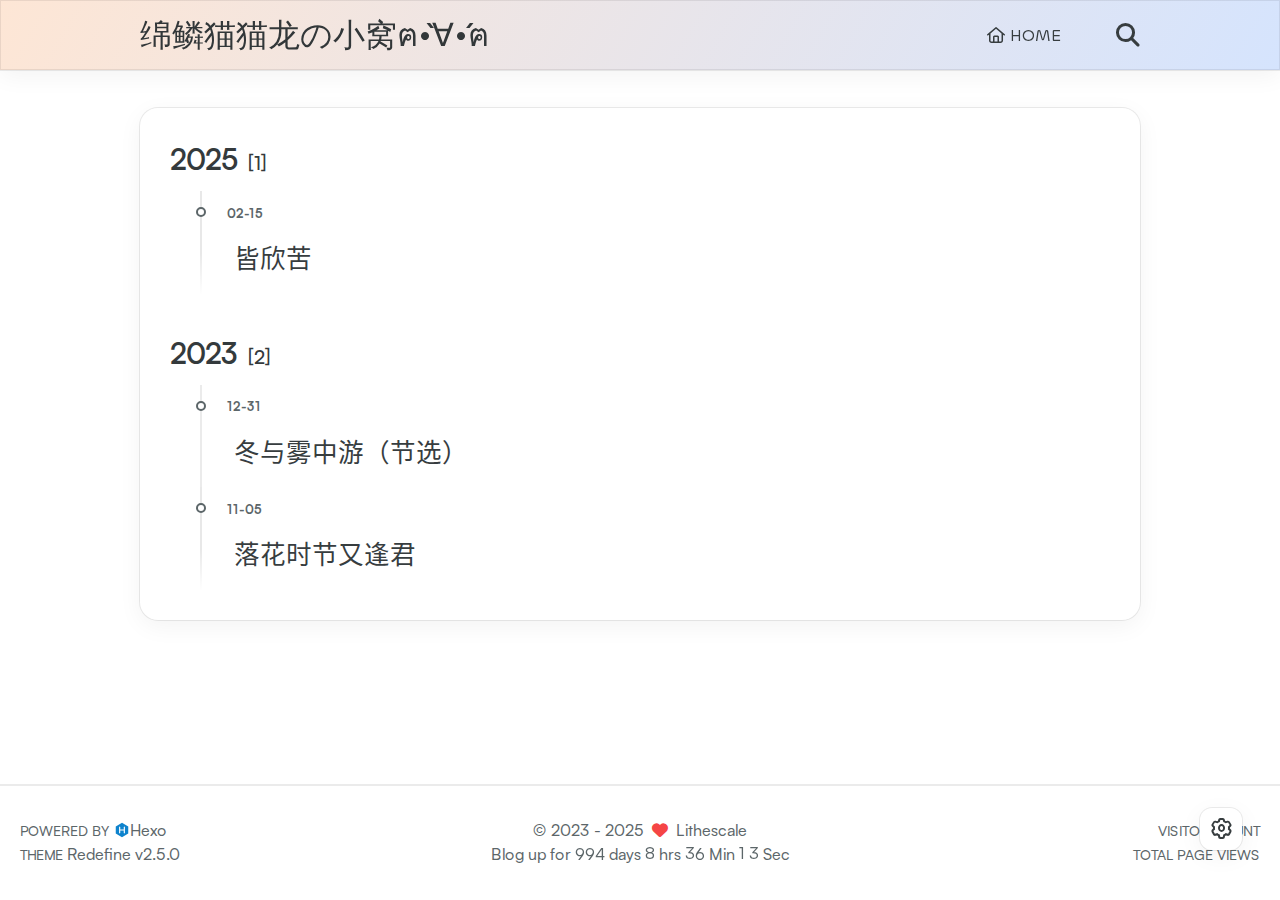
<file: archives/2023/12/index.html>
<!DOCTYPE html>
<html lang="en">
<head>
    <meta charset="utf-8">
    <meta name="viewport" content="width=device-width, initial-scale=1">
    <meta name="keywords" content="Hexo Theme Redefine">
    
    <meta name="author" content="Lithescale">
    <!-- preconnect -->
    <link rel="preconnect" href="https://fonts.googleapis.com">
    <link rel="preconnect" href="https://fonts.gstatic.com" crossorigin>

    
    <!--- Seo Part-->
    
    <link rel="canonical" href="https://flechn.github.io/archives/2023/12/"/>
    <meta name="robots" content="index,follow">
    <meta name="googlebot" content="index,follow">
    <meta name="revisit-after" content="1 days">
    
        <meta property="og:type" content="website">
<meta property="og:title" content="Hexo">
<meta property="og:url" content="https://flechn.github.io/archives/2023/12/index.html">
<meta property="og:site_name" content="Hexo">
<meta property="og:locale" content="en_US">
<meta property="article:author" content="John Doe">
<meta name="twitter:card" content="summary">
    
    
    <!--- Icon Part-->
    <link rel="icon" type="image/png" href="https://fig.lscd.cc/file/8280c5a23517429c062c4.png" sizes="192x192">
    <link rel="apple-touch-icon" sizes="180x180" href="https://fig.lscd.cc/file/8280c5a23517429c062c4.png">
    <meta name="theme-color" content="#FF7B53">
    <link rel="shortcut icon" href="https://fig.lscd.cc/file/8280c5a23517429c062c4.png">
    <!--- Page Info-->
    
    <title>
        
            Archive: 2023/12 -
        
        绵鳞猫猫龙の小窝ฅ•̀∀•́ฅ
    </title>
    
<link rel="stylesheet" href="/css/style.css">


    
        
<link rel="stylesheet" href="/assets/build/styles.css">

    

    
<link rel="stylesheet" href="/fonts/fonts.css">

    
<link rel="stylesheet" href="/fonts/Satoshi/satoshi.css">

    
<link rel="stylesheet" href="/fonts/Chillax/chillax.css">

    <!--- Font Part-->
    
    
    
    

    <!--- Inject Part-->
    
    <script id="hexo-configurations">
    window.config = {"hostname":"flechn.github.io","root":"/","language":"en","path":"search.xml"};
    window.theme = {"articles":{"style":{"font_size":"16px","line_height":1.5,"image_border_radius":"14px","image_alignment":"center","image_caption":false,"link_icon":true},"word_count":{"enable":true,"count":true,"min2read":true},"author_label":{"enable":true,"auto":false,"list":[]},"code_block":{"copy":true,"style":"mac","font":{"enable":false,"family":null,"url":null}},"toc":{"enable":true,"max_depth":3,"number":false,"expand":true,"init_open":true},"copyright":true,"lazyload":true,"recommendation":{"enable":false,"title":"推荐阅读","limit":3,"mobile_limit":2,"placeholder":"/images/wallhaven-wqery6-light.webp","skip_dirs":[]}},"colors":{"primary":"#FF7B53","secondary":null},"global":{"fonts":{"chinese":{"enable":false,"family":null,"url":null},"english":{"enable":false,"family":null,"url":null}},"content_max_width":"1000px","sidebar_width":"210px","hover":{"shadow":true,"scale":false},"scroll_progress":{"bar":false,"percentage":true},"website_counter":{"url":"https://busuanzi.ibruce.info/busuanzi/2.3/busuanzi.pure.mini.js","enable":true,"site_pv":true,"site_uv":true,"post_pv":true},"single_page":true,"open_graph":true,"google_analytics":{"enable":false,"id":null}},"home_banner":{"enable":true,"style":"fixed","image":{"light":"https://fig.lscd.cc/file/172b1b7dfab0bb85135b8.jpg","dark":"/images/wallhaven-wqery6-dark.webp"},"title":"Lithescale is here~","subtitle":{"text":["戚雨藏云碎诡风，轻羽绵鳞猫猫龙"],"hitokoto":{"enable":false,"api":"https://v1.hitokoto.cn"},"typing_speed":100,"backing_speed":80,"starting_delay":500,"backing_delay":1500,"loop":true,"smart_backspace":true},"text_color":{"light":"#fff","dark":"#d1d1b6"},"text_style":{"title_size":"2.8rem","subtitle_size":"1.5rem","line_height":1.2},"custom_font":{"enable":false,"family":null,"url":null},"social_links":{"enable":true,"links":{"github":"https://github.com/flechn","instagram":null,"zhihu":null,"twitter":null,"email":null},"qrs":{"weixin":null}}},"plugins":{"feed":{"enable":false},"aplayer":{"enable":false,"type":"fixed","audios":[{"name":null,"artist":null,"url":null,"cover":null}]},"mermaid":{"enable":false,"version":"9.3.0"}},"version":"2.5.0","navbar":{"auto_hide":false,"color":{"left":"#f78736","right":"#367df7","transparency":35},"links":{"Home":{"path":"/","icon":"fa-regular fa-house"}},"search":{"enable":true,"preload":true}},"page_templates":{"friends_column":2,"tags_style":"blur"},"home":{"sidebar":{"enable":true,"position":"left","first_item":"menu","announcement":null,"links":null},"article_date_format":"auto","categories":{"enable":true,"limit":3},"tags":{"enable":true,"limit":3}},"footerStart":"2023/11/5 13:00:00"};
    window.lang_ago = {"second":"%s seconds ago","minute":"%s minutes ago","hour":"%s hours ago","day":"%s days ago","week":"%s weeks ago","month":"%s months ago","year":"%s years ago"};
    window.data = {"masonry":false};
  </script>
    
    <!--- Fontawesome Part-->
    
<link rel="stylesheet" href="/fontawesome/fontawesome.min.css">

    
<link rel="stylesheet" href="/fontawesome/brands.min.css">

    
<link rel="stylesheet" href="/fontawesome/solid.min.css">

    
<link rel="stylesheet" href="/fontawesome/regular.min.css">

    
    
    
    
<meta name="generator" content="Hexo 7.0.0"></head>


<body>
<div class="progress-bar-container">
    

    
        <span class="pjax-progress-bar"></span>
        <span class="swup-progress-icon">
            <i class="fa-solid fa-circle-notch fa-spin"></i>
        </span>
    
</div>


<main class="page-container" id="swup">

    

    <div class="main-content-container">


        <div class="main-content-header">
            <header class="navbar-container">
    
    <div class="navbar-content">
        <div class="left">
            
            <a class="logo-title" href="/">
                
                绵鳞猫猫龙の小窝ฅ•̀∀•́ฅ
                
            </a>
        </div>

        <div class="right">
            <!-- PC -->
            <div class="desktop">
                <ul class="navbar-list">
                    
                        
                            <li class="navbar-item">
                                <!-- Menu -->
                                <a class="" 
                                    href="/"  >
                                    
                                        
                                            <i class="fa-regular fa-house"></i>
                                        
                                        HOME
                                    
                                </a>
                                <!-- Submenu -->
                                
                            </li>
                    
                    
                        <li class="navbar-item search search-popup-trigger">
                            <i class="fa-solid fa-magnifying-glass"></i>
                        </li>
                    
                </ul>
            </div>
            <!-- Mobile -->
            <div class="mobile">
                
                    <div class="icon-item search search-popup-trigger"><i class="fa-solid fa-magnifying-glass"></i></div>
                
                <div class="icon-item navbar-bar">
                    <div class="navbar-bar-middle"></div>
                </div>
            </div>
        </div>
    </div>

    <!-- Mobile drawer -->
    <div class="navbar-drawer w-full absolute top-0 left-0 bg-background-color">
        <ul class="drawer-navbar-list flex flex-col justify-start items-center">
            
                
                    <li class="drawer-navbar-item text-base my-1.5 flex justify-center items-center">
                        <a class="rounded-3xl py-1.5 px-5 hover:border hover:!text-primary active:!text-primary group " 
                        href="/"  >
                             
                                
                                    <i class="fa-regular fa-house"></i>
                                
                                HOME
                            
                        </a>
                    </li>
                    <!-- Submenu -->
                    
            

        </ul>
    </div>

    <div class="window-mask"></div>

</header>


        </div>

        <div class="main-content-body">

            

            <div class="main-content">

                
                    <div class="archive-container ">
    

<div class="archive-list-container">
    
        <section class="archive-item">
            <div class="archive-item-header">
                <span class="archive-year">2025</span>
                <span class="archive-year-post-count">[1]</span>
            </div>
            <ul class="article-list">
              
                
                    
                    <li class="article-item" date-is='02-15'>
                
                
                    <a href="/2025/02/15/%E7%9A%86%E6%AC%A3%E8%8B%A6/">
                        <span class="article-title">皆欣苦</span>
                    </a>
                
              
            </ul>
        </section>
    
        <section class="archive-item">
            <div class="archive-item-header">
                <span class="archive-year">2023</span>
                <span class="archive-year-post-count">[2]</span>
            </div>
            <ul class="article-list">
              
                
                    
                    <li class="article-item" date-is='12-31'>
                
                
                    <a href="/2023/12/31/%E5%86%AC%E4%B8%8E%E9%9B%BE%E4%B8%AD%E6%B8%B8/">
                        <span class="article-title">冬与雾中游（节选）</span>
                    </a>
                
              
                
                    
                    <li class="article-item" date-is='11-05'>
                
                
                    <a href="/2023/11/05/%E8%90%BD%E8%8A%B1%E6%97%B6%E8%8A%82%E5%8F%88%E9%80%A2%E5%90%9B/">
                        <span class="article-title">落花时节又逢君</span>
                    </a>
                
              
            </ul>
        </section>
    
</div>

</div>

                

            </div>

            

        </div>

        <div class="main-content-footer">
            <footer class="footer mt-5 py-5 h-auto text-base text-third-text-color relative border-t-2 border-t-border-color">
    <div class="info-container py-3 text-center">
        
        <div class="text-center">
            &copy;
            
              <span>2023</span>
              -
            
            2025&nbsp;&nbsp;<i class="fa-solid fa-heart fa-beat" style="--fa-animation-duration: 0.5s; color: #f54545"></i>&nbsp;&nbsp;<a href="/">Lithescale</a>
        </div>
        
            <script data-swup-reload-script src="https://busuanzi.ibruce.info/busuanzi/2.3/busuanzi.pure.mini.js"></script>
            <div class="relative text-center lg:absolute lg:right-[20px] lg:top-1/2 lg:-translate-y-1/2 lg:text-right">
                
                    <span id="busuanzi_container_site_uv" class="lg:!block">
                        <span class="text-sm">VISITOR COUNT</span>
                        <span id="busuanzi_value_site_uv"></span>
                    </span>
                
                
                    <span id="busuanzi_container_site_pv" class="lg:!block">
                        <span class="text-sm">TOTAL PAGE VIEWS</span>
                        <span id="busuanzi_value_site_pv"></span>
                    </span>
                
            </div>
        
        <div class="relative text-center lg:absolute lg:left-[20px] lg:top-1/2 lg:-translate-y-1/2 lg:text-left">
            <span class="lg:block text-sm">POWERED BY <?xml version="1.0" encoding="utf-8"?><!DOCTYPE svg PUBLIC "-//W3C//DTD SVG 1.1//EN" "http://www.w3.org/Graphics/SVG/1.1/DTD/svg11.dtd"><svg class="relative top-[2px] inline-block align-baseline" version="1.1" id="圖層_1" xmlns="http://www.w3.org/2000/svg" xmlns:xlink="http://www.w3.org/1999/xlink" x="0px" y="0px" width="1rem" height="1rem" viewBox="0 0 512 512" enable-background="new 0 0 512 512" xml:space="preserve"><path fill="#0E83CD" d="M256.4,25.8l-200,115.5L56,371.5l199.6,114.7l200-115.5l0.4-230.2L256.4,25.8z M349,354.6l-18.4,10.7l-18.6-11V275H200v79.6l-18.4,10.7l-18.6-11v-197l18.5-10.6l18.5,10.8V237h112v-79.6l18.5-10.6l18.5,10.8V354.6z"/></svg><a target="_blank" class="text-base" href="https://hexo.io">Hexo</a></span>
            <span class="text-sm lg:block">THEME&nbsp;<a class="text-base" target="_blank" href="https://github.com/EvanNotFound/hexo-theme-redefine">Redefine v2.5.0</a></span>
        </div>
        
        
            <div>
                Blog up for <span class="odometer" id="runtime_days" ></span> days <span class="odometer" id="runtime_hours"></span> hrs <span class="odometer" id="runtime_minutes"></span> Min <span class="odometer" id="runtime_seconds"></span> Sec
            </div>
        
        
            <script data-swup-reload-script>
                try {
                    function odometer_init() {
                    const elements = document.querySelectorAll('.odometer');
                    elements.forEach(el => {
                        new Odometer({
                            el,
                            format: '( ddd).dd',
                            duration: 200
                        });
                    });
                    }
                    odometer_init();
                } catch (error) {}
            </script>
        
        
        
    </div>  
</footer>
        </div>
    </div>

    

    <div class="right-side-tools-container">
        <div class="side-tools-container">
    <ul class="hidden-tools-list">
        <li class="right-bottom-tools tool-font-adjust-plus flex justify-center items-center">
            <i class="fa-regular fa-magnifying-glass-plus"></i>
        </li>

        <li class="right-bottom-tools tool-font-adjust-minus flex justify-center items-center">
            <i class="fa-regular fa-magnifying-glass-minus"></i>
        </li>

        <li class="right-bottom-tools tool-dark-light-toggle flex justify-center items-center">
            <i class="fa-regular fa-moon"></i>
        </li>

        <!-- rss -->
        

        

        <li class="right-bottom-tools tool-scroll-to-bottom flex justify-center items-center">
            <i class="fa-regular fa-arrow-down"></i>
        </li>
    </ul>

    <ul class="visible-tools-list">
        <li class="right-bottom-tools toggle-tools-list flex justify-center items-center">
            <i class="fa-regular fa-cog fa-spin"></i>
        </li>
        
            <li class="right-bottom-tools tool-scroll-to-top flex justify-center items-center">
                <i class="arrow-up fas fa-arrow-up"></i>
                <span class="percent"></span>
            </li>
        
        
    </ul>
</div>

    </div>

    <div class="image-viewer-container">
    <img src="">
</div>


    
        <div class="search-pop-overlay">
    <div class="popup search-popup">
        <div class="search-header">
          <span class="search-input-field-pre">
            <i class="fa-solid fa-keyboard"></i>
          </span>
            <div class="search-input-container">
                <input autocomplete="off"
                       autocorrect="off"
                       autocapitalize="off"
                       placeholder="Search..."
                       spellcheck="false"
                       type="search"
                       class="search-input"
                >
            </div>
            <span class="popup-btn-close">
                <i class="fa-solid fa-times"></i>
            </span>
        </div>
        <div id="search-result">
            <div id="no-result">
                <i class="fa-solid fa-spinner fa-spin-pulse fa-5x fa-fw"></i>
            </div>
        </div>
    </div>
</div>

    

</main>


    
<script src="/js/libs/Swup.min.js"></script>

<script src="/js/libs/SwupSlideTheme.min.js"></script>

<script src="/js/libs/SwupScriptsPlugin.min.js"></script>

<script src="/js/libs/SwupProgressPlugin.min.js"></script>

<script src="/js/libs/SwupScrollPlugin.min.js"></script>

<script src="/js/libs/SwupPreloadPlugin.min.js"></script>

<script>
    const swup = new Swup({
        plugins: [
            new SwupScriptsPlugin({
                optin: true,
            }),
            new SwupProgressPlugin(),
            new SwupScrollPlugin({
                offset: 80,
            }),
            new SwupSlideTheme({
                mainElement: ".main-content-body",
            }),
            new SwupPreloadPlugin(),
        ],
        containers: ["#swup"],
    });
</script>







<script src="/js/tools/imageViewer.js" type="module"></script>

<script src="/js/utils.js" type="module"></script>

<script src="/js/main.js" type="module"></script>

<script src="/js/layouts/navbarShrink.js" type="module"></script>

<script src="/js/tools/scrollTopBottom.js" type="module"></script>

<script src="/js/tools/lightDarkSwitch.js" type="module"></script>

<script src="/js/layouts/categoryList.js" type="module"></script>



    
<script src="/js/tools/localSearch.js" type="module"></script>




    
<script src="/js/tools/codeBlock.js" type="module"></script>




    
<script src="/js/layouts/lazyload.js" type="module"></script>




    
<script src="/js/tools/runtime.js"></script>

    
<script src="/js/libs/odometer.min.js"></script>

    
<link rel="stylesheet" href="/assets/odometer-theme-minimal.css">




  
<script src="/js/libs/Typed.min.js"></script>

  
<script src="/js/plugins/typed.js" type="module"></script>







<div class="post-scripts" data-swup-reload-script>
    
        
<script src="/js/libs/anime.min.js"></script>

        
<script src="/js/tools/tocToggle.js" type="module"></script>

<script src="/js/layouts/toc.js" type="module"></script>

<script src="/js/plugins/tabs.js" type="module"></script>

    
</div>


</body>
</html>
</file>
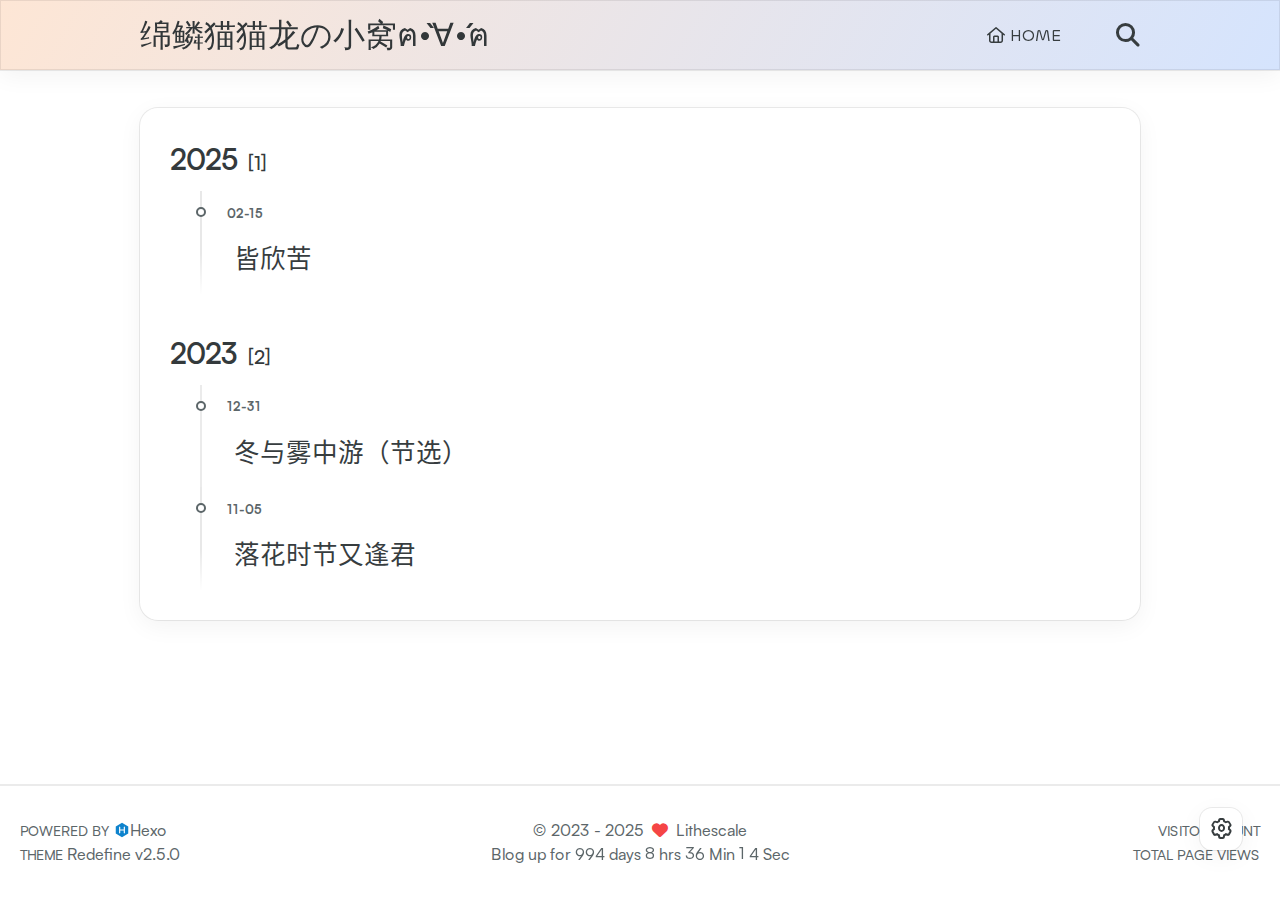
<file: archives/2025/02/index.html>
<!DOCTYPE html>
<html lang="en">
<head>
    <meta charset="utf-8">
    <meta name="viewport" content="width=device-width, initial-scale=1">
    <meta name="keywords" content="Hexo Theme Redefine">
    
    <meta name="author" content="Lithescale">
    <!-- preconnect -->
    <link rel="preconnect" href="https://fonts.googleapis.com">
    <link rel="preconnect" href="https://fonts.gstatic.com" crossorigin>

    
    <!--- Seo Part-->
    
    <link rel="canonical" href="https://flechn.github.io/archives/2025/02/"/>
    <meta name="robots" content="index,follow">
    <meta name="googlebot" content="index,follow">
    <meta name="revisit-after" content="1 days">
    
        <meta property="og:type" content="website">
<meta property="og:title" content="Hexo">
<meta property="og:url" content="https://flechn.github.io/archives/2025/02/index.html">
<meta property="og:site_name" content="Hexo">
<meta property="og:locale" content="en_US">
<meta property="article:author" content="John Doe">
<meta name="twitter:card" content="summary">
    
    
    <!--- Icon Part-->
    <link rel="icon" type="image/png" href="https://fig.lscd.cc/file/8280c5a23517429c062c4.png" sizes="192x192">
    <link rel="apple-touch-icon" sizes="180x180" href="https://fig.lscd.cc/file/8280c5a23517429c062c4.png">
    <meta name="theme-color" content="#FF7B53">
    <link rel="shortcut icon" href="https://fig.lscd.cc/file/8280c5a23517429c062c4.png">
    <!--- Page Info-->
    
    <title>
        
            Archive: 2025/2 -
        
        绵鳞猫猫龙の小窝ฅ•̀∀•́ฅ
    </title>
    
<link rel="stylesheet" href="/css/style.css">


    
        
<link rel="stylesheet" href="/assets/build/styles.css">

    

    
<link rel="stylesheet" href="/fonts/fonts.css">

    
<link rel="stylesheet" href="/fonts/Satoshi/satoshi.css">

    
<link rel="stylesheet" href="/fonts/Chillax/chillax.css">

    <!--- Font Part-->
    
    
    
    

    <!--- Inject Part-->
    
    <script id="hexo-configurations">
    window.config = {"hostname":"flechn.github.io","root":"/","language":"en","path":"search.xml"};
    window.theme = {"articles":{"style":{"font_size":"16px","line_height":1.5,"image_border_radius":"14px","image_alignment":"center","image_caption":false,"link_icon":true},"word_count":{"enable":true,"count":true,"min2read":true},"author_label":{"enable":true,"auto":false,"list":[]},"code_block":{"copy":true,"style":"mac","font":{"enable":false,"family":null,"url":null}},"toc":{"enable":true,"max_depth":3,"number":false,"expand":true,"init_open":true},"copyright":true,"lazyload":true,"recommendation":{"enable":false,"title":"推荐阅读","limit":3,"mobile_limit":2,"placeholder":"/images/wallhaven-wqery6-light.webp","skip_dirs":[]}},"colors":{"primary":"#FF7B53","secondary":null},"global":{"fonts":{"chinese":{"enable":false,"family":null,"url":null},"english":{"enable":false,"family":null,"url":null}},"content_max_width":"1000px","sidebar_width":"210px","hover":{"shadow":true,"scale":false},"scroll_progress":{"bar":false,"percentage":true},"website_counter":{"url":"https://busuanzi.ibruce.info/busuanzi/2.3/busuanzi.pure.mini.js","enable":true,"site_pv":true,"site_uv":true,"post_pv":true},"single_page":true,"open_graph":true,"google_analytics":{"enable":false,"id":null}},"home_banner":{"enable":true,"style":"fixed","image":{"light":"https://fig.lscd.cc/file/172b1b7dfab0bb85135b8.jpg","dark":"/images/wallhaven-wqery6-dark.webp"},"title":"Lithescale is here~","subtitle":{"text":["戚雨藏云碎诡风，轻羽绵鳞猫猫龙"],"hitokoto":{"enable":false,"api":"https://v1.hitokoto.cn"},"typing_speed":100,"backing_speed":80,"starting_delay":500,"backing_delay":1500,"loop":true,"smart_backspace":true},"text_color":{"light":"#fff","dark":"#d1d1b6"},"text_style":{"title_size":"2.8rem","subtitle_size":"1.5rem","line_height":1.2},"custom_font":{"enable":false,"family":null,"url":null},"social_links":{"enable":true,"links":{"github":"https://github.com/flechn","instagram":null,"zhihu":null,"twitter":null,"email":null},"qrs":{"weixin":null}}},"plugins":{"feed":{"enable":false},"aplayer":{"enable":false,"type":"fixed","audios":[{"name":null,"artist":null,"url":null,"cover":null}]},"mermaid":{"enable":false,"version":"9.3.0"}},"version":"2.5.0","navbar":{"auto_hide":false,"color":{"left":"#f78736","right":"#367df7","transparency":35},"links":{"Home":{"path":"/","icon":"fa-regular fa-house"}},"search":{"enable":true,"preload":true}},"page_templates":{"friends_column":2,"tags_style":"blur"},"home":{"sidebar":{"enable":true,"position":"left","first_item":"menu","announcement":null,"links":null},"article_date_format":"auto","categories":{"enable":true,"limit":3},"tags":{"enable":true,"limit":3}},"footerStart":"2023/11/5 13:00:00"};
    window.lang_ago = {"second":"%s seconds ago","minute":"%s minutes ago","hour":"%s hours ago","day":"%s days ago","week":"%s weeks ago","month":"%s months ago","year":"%s years ago"};
    window.data = {"masonry":false};
  </script>
    
    <!--- Fontawesome Part-->
    
<link rel="stylesheet" href="/fontawesome/fontawesome.min.css">

    
<link rel="stylesheet" href="/fontawesome/brands.min.css">

    
<link rel="stylesheet" href="/fontawesome/solid.min.css">

    
<link rel="stylesheet" href="/fontawesome/regular.min.css">

    
    
    
    
<meta name="generator" content="Hexo 7.0.0"></head>


<body>
<div class="progress-bar-container">
    

    
        <span class="pjax-progress-bar"></span>
        <span class="swup-progress-icon">
            <i class="fa-solid fa-circle-notch fa-spin"></i>
        </span>
    
</div>


<main class="page-container" id="swup">

    

    <div class="main-content-container">


        <div class="main-content-header">
            <header class="navbar-container">
    
    <div class="navbar-content">
        <div class="left">
            
            <a class="logo-title" href="/">
                
                绵鳞猫猫龙の小窝ฅ•̀∀•́ฅ
                
            </a>
        </div>

        <div class="right">
            <!-- PC -->
            <div class="desktop">
                <ul class="navbar-list">
                    
                        
                            <li class="navbar-item">
                                <!-- Menu -->
                                <a class="" 
                                    href="/"  >
                                    
                                        
                                            <i class="fa-regular fa-house"></i>
                                        
                                        HOME
                                    
                                </a>
                                <!-- Submenu -->
                                
                            </li>
                    
                    
                        <li class="navbar-item search search-popup-trigger">
                            <i class="fa-solid fa-magnifying-glass"></i>
                        </li>
                    
                </ul>
            </div>
            <!-- Mobile -->
            <div class="mobile">
                
                    <div class="icon-item search search-popup-trigger"><i class="fa-solid fa-magnifying-glass"></i></div>
                
                <div class="icon-item navbar-bar">
                    <div class="navbar-bar-middle"></div>
                </div>
            </div>
        </div>
    </div>

    <!-- Mobile drawer -->
    <div class="navbar-drawer w-full absolute top-0 left-0 bg-background-color">
        <ul class="drawer-navbar-list flex flex-col justify-start items-center">
            
                
                    <li class="drawer-navbar-item text-base my-1.5 flex justify-center items-center">
                        <a class="rounded-3xl py-1.5 px-5 hover:border hover:!text-primary active:!text-primary group " 
                        href="/"  >
                             
                                
                                    <i class="fa-regular fa-house"></i>
                                
                                HOME
                            
                        </a>
                    </li>
                    <!-- Submenu -->
                    
            

        </ul>
    </div>

    <div class="window-mask"></div>

</header>


        </div>

        <div class="main-content-body">

            

            <div class="main-content">

                
                    <div class="archive-container ">
    

<div class="archive-list-container">
    
        <section class="archive-item">
            <div class="archive-item-header">
                <span class="archive-year">2025</span>
                <span class="archive-year-post-count">[1]</span>
            </div>
            <ul class="article-list">
              
                
                    
                    <li class="article-item" date-is='02-15'>
                
                
                    <a href="/2025/02/15/%E7%9A%86%E6%AC%A3%E8%8B%A6/">
                        <span class="article-title">皆欣苦</span>
                    </a>
                
              
            </ul>
        </section>
    
        <section class="archive-item">
            <div class="archive-item-header">
                <span class="archive-year">2023</span>
                <span class="archive-year-post-count">[2]</span>
            </div>
            <ul class="article-list">
              
                
                    
                    <li class="article-item" date-is='12-31'>
                
                
                    <a href="/2023/12/31/%E5%86%AC%E4%B8%8E%E9%9B%BE%E4%B8%AD%E6%B8%B8/">
                        <span class="article-title">冬与雾中游（节选）</span>
                    </a>
                
              
                
                    
                    <li class="article-item" date-is='11-05'>
                
                
                    <a href="/2023/11/05/%E8%90%BD%E8%8A%B1%E6%97%B6%E8%8A%82%E5%8F%88%E9%80%A2%E5%90%9B/">
                        <span class="article-title">落花时节又逢君</span>
                    </a>
                
              
            </ul>
        </section>
    
</div>

</div>

                

            </div>

            

        </div>

        <div class="main-content-footer">
            <footer class="footer mt-5 py-5 h-auto text-base text-third-text-color relative border-t-2 border-t-border-color">
    <div class="info-container py-3 text-center">
        
        <div class="text-center">
            &copy;
            
              <span>2023</span>
              -
            
            2025&nbsp;&nbsp;<i class="fa-solid fa-heart fa-beat" style="--fa-animation-duration: 0.5s; color: #f54545"></i>&nbsp;&nbsp;<a href="/">Lithescale</a>
        </div>
        
            <script data-swup-reload-script src="https://busuanzi.ibruce.info/busuanzi/2.3/busuanzi.pure.mini.js"></script>
            <div class="relative text-center lg:absolute lg:right-[20px] lg:top-1/2 lg:-translate-y-1/2 lg:text-right">
                
                    <span id="busuanzi_container_site_uv" class="lg:!block">
                        <span class="text-sm">VISITOR COUNT</span>
                        <span id="busuanzi_value_site_uv"></span>
                    </span>
                
                
                    <span id="busuanzi_container_site_pv" class="lg:!block">
                        <span class="text-sm">TOTAL PAGE VIEWS</span>
                        <span id="busuanzi_value_site_pv"></span>
                    </span>
                
            </div>
        
        <div class="relative text-center lg:absolute lg:left-[20px] lg:top-1/2 lg:-translate-y-1/2 lg:text-left">
            <span class="lg:block text-sm">POWERED BY <?xml version="1.0" encoding="utf-8"?><!DOCTYPE svg PUBLIC "-//W3C//DTD SVG 1.1//EN" "http://www.w3.org/Graphics/SVG/1.1/DTD/svg11.dtd"><svg class="relative top-[2px] inline-block align-baseline" version="1.1" id="圖層_1" xmlns="http://www.w3.org/2000/svg" xmlns:xlink="http://www.w3.org/1999/xlink" x="0px" y="0px" width="1rem" height="1rem" viewBox="0 0 512 512" enable-background="new 0 0 512 512" xml:space="preserve"><path fill="#0E83CD" d="M256.4,25.8l-200,115.5L56,371.5l199.6,114.7l200-115.5l0.4-230.2L256.4,25.8z M349,354.6l-18.4,10.7l-18.6-11V275H200v79.6l-18.4,10.7l-18.6-11v-197l18.5-10.6l18.5,10.8V237h112v-79.6l18.5-10.6l18.5,10.8V354.6z"/></svg><a target="_blank" class="text-base" href="https://hexo.io">Hexo</a></span>
            <span class="text-sm lg:block">THEME&nbsp;<a class="text-base" target="_blank" href="https://github.com/EvanNotFound/hexo-theme-redefine">Redefine v2.5.0</a></span>
        </div>
        
        
            <div>
                Blog up for <span class="odometer" id="runtime_days" ></span> days <span class="odometer" id="runtime_hours"></span> hrs <span class="odometer" id="runtime_minutes"></span> Min <span class="odometer" id="runtime_seconds"></span> Sec
            </div>
        
        
            <script data-swup-reload-script>
                try {
                    function odometer_init() {
                    const elements = document.querySelectorAll('.odometer');
                    elements.forEach(el => {
                        new Odometer({
                            el,
                            format: '( ddd).dd',
                            duration: 200
                        });
                    });
                    }
                    odometer_init();
                } catch (error) {}
            </script>
        
        
        
    </div>  
</footer>
        </div>
    </div>

    

    <div class="right-side-tools-container">
        <div class="side-tools-container">
    <ul class="hidden-tools-list">
        <li class="right-bottom-tools tool-font-adjust-plus flex justify-center items-center">
            <i class="fa-regular fa-magnifying-glass-plus"></i>
        </li>

        <li class="right-bottom-tools tool-font-adjust-minus flex justify-center items-center">
            <i class="fa-regular fa-magnifying-glass-minus"></i>
        </li>

        <li class="right-bottom-tools tool-dark-light-toggle flex justify-center items-center">
            <i class="fa-regular fa-moon"></i>
        </li>

        <!-- rss -->
        

        

        <li class="right-bottom-tools tool-scroll-to-bottom flex justify-center items-center">
            <i class="fa-regular fa-arrow-down"></i>
        </li>
    </ul>

    <ul class="visible-tools-list">
        <li class="right-bottom-tools toggle-tools-list flex justify-center items-center">
            <i class="fa-regular fa-cog fa-spin"></i>
        </li>
        
            <li class="right-bottom-tools tool-scroll-to-top flex justify-center items-center">
                <i class="arrow-up fas fa-arrow-up"></i>
                <span class="percent"></span>
            </li>
        
        
    </ul>
</div>

    </div>

    <div class="image-viewer-container">
    <img src="">
</div>


    
        <div class="search-pop-overlay">
    <div class="popup search-popup">
        <div class="search-header">
          <span class="search-input-field-pre">
            <i class="fa-solid fa-keyboard"></i>
          </span>
            <div class="search-input-container">
                <input autocomplete="off"
                       autocorrect="off"
                       autocapitalize="off"
                       placeholder="Search..."
                       spellcheck="false"
                       type="search"
                       class="search-input"
                >
            </div>
            <span class="popup-btn-close">
                <i class="fa-solid fa-times"></i>
            </span>
        </div>
        <div id="search-result">
            <div id="no-result">
                <i class="fa-solid fa-spinner fa-spin-pulse fa-5x fa-fw"></i>
            </div>
        </div>
    </div>
</div>

    

</main>


    
<script src="/js/libs/Swup.min.js"></script>

<script src="/js/libs/SwupSlideTheme.min.js"></script>

<script src="/js/libs/SwupScriptsPlugin.min.js"></script>

<script src="/js/libs/SwupProgressPlugin.min.js"></script>

<script src="/js/libs/SwupScrollPlugin.min.js"></script>

<script src="/js/libs/SwupPreloadPlugin.min.js"></script>

<script>
    const swup = new Swup({
        plugins: [
            new SwupScriptsPlugin({
                optin: true,
            }),
            new SwupProgressPlugin(),
            new SwupScrollPlugin({
                offset: 80,
            }),
            new SwupSlideTheme({
                mainElement: ".main-content-body",
            }),
            new SwupPreloadPlugin(),
        ],
        containers: ["#swup"],
    });
</script>







<script src="/js/tools/imageViewer.js" type="module"></script>

<script src="/js/utils.js" type="module"></script>

<script src="/js/main.js" type="module"></script>

<script src="/js/layouts/navbarShrink.js" type="module"></script>

<script src="/js/tools/scrollTopBottom.js" type="module"></script>

<script src="/js/tools/lightDarkSwitch.js" type="module"></script>

<script src="/js/layouts/categoryList.js" type="module"></script>



    
<script src="/js/tools/localSearch.js" type="module"></script>




    
<script src="/js/tools/codeBlock.js" type="module"></script>




    
<script src="/js/layouts/lazyload.js" type="module"></script>




    
<script src="/js/tools/runtime.js"></script>

    
<script src="/js/libs/odometer.min.js"></script>

    
<link rel="stylesheet" href="/assets/odometer-theme-minimal.css">




  
<script src="/js/libs/Typed.min.js"></script>

  
<script src="/js/plugins/typed.js" type="module"></script>







<div class="post-scripts" data-swup-reload-script>
    
        
<script src="/js/libs/anime.min.js"></script>

        
<script src="/js/tools/tocToggle.js" type="module"></script>

<script src="/js/layouts/toc.js" type="module"></script>

<script src="/js/plugins/tabs.js" type="module"></script>

    
</div>


</body>
</html>
</file>
<file: fonts/fonts.css>
/* noto-sans-sc-regular - chinese-simplified */
@font-face {
  font-family: "Noto Sans SC";
  font-style: normal;
  font-weight: 400;
  font-display: swap;
  src: local("Noto Sans SC"),
    url("./noto-sans-sc-v26-chinese-simplified-regular.woff2")
      format("woff2"),
    /* Chrome 26+, Opera 23+, Firefox 39+ */
      url("./noto-sans-sc-v26-chinese-simplified-regular.woff")
      format("woff"); /* Chrome 6+, Firefox 3.6+, IE 9+, Safari 5.1+ */
}
/* noto-sans-sc-700 - chinese-simplified */
@font-face {
  font-family: "Noto Sans SC";
  font-style: normal;
  font-weight: 700;
  font-display: swap;
  src: local("Noto Sans SC"),
    url("./noto-sans-sc-v26-chinese-simplified-700.woff2") format("woff2"),
    /* Chrome 26+, Opera 23+, Firefox 39+ */
      url("./noto-sans-sc-v26-chinese-simplified-700.woff") format("woff"); /* Chrome 6+, Firefox 3.6+, IE 9+, Safari 5.1+ */
}

/* ubuntu-mono-regular - latin */
@font-face {
  font-display: swap; /* Check https://developer.mozilla.org/en-US/docs/Web/CSS/@font-face/font-display for other options. */
  font-family: "Ubuntu Mono";
  font-style: normal;
  font-weight: 400;
  src: url("./ubuntu-mono-v15-latin-regular.woff2") format("woff2"),
    /* Chrome 36+, Opera 23+, Firefox 39+ */
      url("./ubuntu-mono-v15-latin-regular.woff") format("woff"); /* Chrome 5+, Firefox 3.6+, IE 9+, Safari 5.1+ */
}
</file>
<file: fonts/Satoshi/satoshi.css>
/**
 * @license
 *
 * Font Family: Satoshi
 * Designed by: Deni Anggara
 * URL: https://www.fontshare.comsatoshi
 * © 2023 Indian Type Foundry
 *
 * Font Styles:
 * Satoshi Variable(Variable font)
 * Satoshi Variable Italic(Variable font)
 *
*/


/**
* This is a variable font
* You can controll variable axes as shown below:
* font-variation-settings: 'wght' 900.0;
*
* available axes:

* 'wght' (range from 300.0 to 900.0)

*/

@font-face {
  font-family: 'Satoshi-Variable';
  src: url('Satoshi-Variable.woff2') format('woff2'),
       url('Satoshi-Variable.woff') format('woff'),
       url('Satoshi-Variable.ttf') format('truetype');
       font-weight: 300 900;
       font-display: swap;
       font-style: normal;
}


/**
* This is a variable font
* You can controll variable axes as shown below:
* font-variation-settings: 'wght' 900.0;
*
* available axes:

* 'wght' (range from 300.0 to 900.0)

*/

@font-face {
  font-family: 'Satoshi-VariableItalic';
  src: url('Satoshi-VariableItalic.woff2') format('woff2'),
       url('Satoshi-VariableItalic.woff') format('woff'),
       url('Satoshi-VariableItalic.ttf') format('truetype');
       font-weight: 300 900;
       font-display: swap;
       font-style: italic;
}
</file>
<file: fonts/Chillax/chillax.css>
/**
 * @license
 *
 * Font Family: Chillax
 * Designed by: Manushi Parikh
 * URL: https://www.fontshare.com/fonts/chillax
 * © 2023 Indian Type Foundry
 *
 * Font Style:
 * Chillax Variable(Variable font)
 *
*/


/**
* This is a variable font
* You can controll variable axes as shown below:
* font-variation-settings: 'wght' 700.0;
*
* available axes:

* 'wght' (range from 200.0 to 700.0)

*/

@font-face {
  font-family: 'Chillax-Variable';
  src: url('Chillax-Variable.woff2') format('woff2'),
       url('Chillax-Variable.woff') format('woff'),
       url('Chillax-Variable.ttf') format('truetype');
       font-weight: 200 700;
       font-display: swap;
       font-style: normal;
}
</file>
<file: assets/odometer-theme-minimal.css>
.odometer.odometer-auto-theme, .odometer.odometer-theme-minimal {
  display: inline-block;
  vertical-align: middle;
  *vertical-align: auto;
  *zoom: 1;
  *display: inline;
  position: relative;
}
.odometer.odometer-auto-theme .odometer-digit, .odometer.odometer-theme-minimal .odometer-digit {
  display: inline-block;
  vertical-align: middle;
  *vertical-align: auto;
  *zoom: 1;
  *display: inline;
  position: relative;
}
.odometer.odometer-auto-theme .odometer-digit .odometer-digit-spacer, .odometer.odometer-theme-minimal .odometer-digit .odometer-digit-spacer {
  display: inline-block;
  vertical-align: middle;
  *vertical-align: auto;
  *zoom: 1;
  *display: inline;
  visibility: hidden;
}
.odometer.odometer-auto-theme .odometer-digit .odometer-digit-inner, .odometer.odometer-theme-minimal .odometer-digit .odometer-digit-inner {
  text-align: left;
  display: block;
  position: absolute;
  top: 0;
  left: 0;
  right: 0;
  bottom: 0;
  overflow: hidden;
}
.odometer.odometer-auto-theme .odometer-digit .odometer-ribbon, .odometer.odometer-theme-minimal .odometer-digit .odometer-ribbon {
  display: block;
}
.odometer.odometer-auto-theme .odometer-digit .odometer-ribbon-inner, .odometer.odometer-theme-minimal .odometer-digit .odometer-ribbon-inner {
  display: block;
  -webkit-backface-visibility: hidden;
}
.odometer.odometer-auto-theme .odometer-digit .odometer-value, .odometer.odometer-theme-minimal .odometer-digit .odometer-value {
  display: block;
  -webkit-transform: translateZ(0);
}
.odometer.odometer-auto-theme .odometer-digit .odometer-value.odometer-last-value, .odometer.odometer-theme-minimal .odometer-digit .odometer-value.odometer-last-value {
  position: absolute;
}
.odometer.odometer-auto-theme.odometer-animating-up .odometer-ribbon-inner, .odometer.odometer-theme-minimal.odometer-animating-up .odometer-ribbon-inner {
  -webkit-transition: -webkit-transform 2s;
  -moz-transition: -moz-transform 2s;
  -ms-transition: -ms-transform 2s;
  -o-transition: -o-transform 2s;
  transition: transform 2s;
}
.odometer.odometer-auto-theme.odometer-animating-up.odometer-animating .odometer-ribbon-inner, .odometer.odometer-theme-minimal.odometer-animating-up.odometer-animating .odometer-ribbon-inner {
  -webkit-transform: translateY(-100%);
  -moz-transform: translateY(-100%);
  -ms-transform: translateY(-100%);
  -o-transform: translateY(-100%);
  transform: translateY(-100%);
}
.odometer.odometer-auto-theme.odometer-animating-down .odometer-ribbon-inner, .odometer.odometer-theme-minimal.odometer-animating-down .odometer-ribbon-inner {
  -webkit-transform: translateY(-100%);
  -moz-transform: translateY(-100%);
  -ms-transform: translateY(-100%);
  -o-transform: translateY(-100%);
  transform: translateY(-100%);
}
.odometer.odometer-auto-theme.odometer-animating-down.odometer-animating .odometer-ribbon-inner, .odometer.odometer-theme-minimal.odometer-animating-down.odometer-animating .odometer-ribbon-inner {
  -webkit-transition: -webkit-transform 2s;
  -moz-transition: -moz-transform 2s;
  -ms-transition: -ms-transform 2s;
  -o-transition: -o-transform 2s;
  transition: transform 2s;
  -webkit-transform: translateY(0);
  -moz-transform: translateY(0);
  -ms-transform: translateY(0);
  -o-transform: translateY(0);
  transform: translateY(0);
}
</file>
